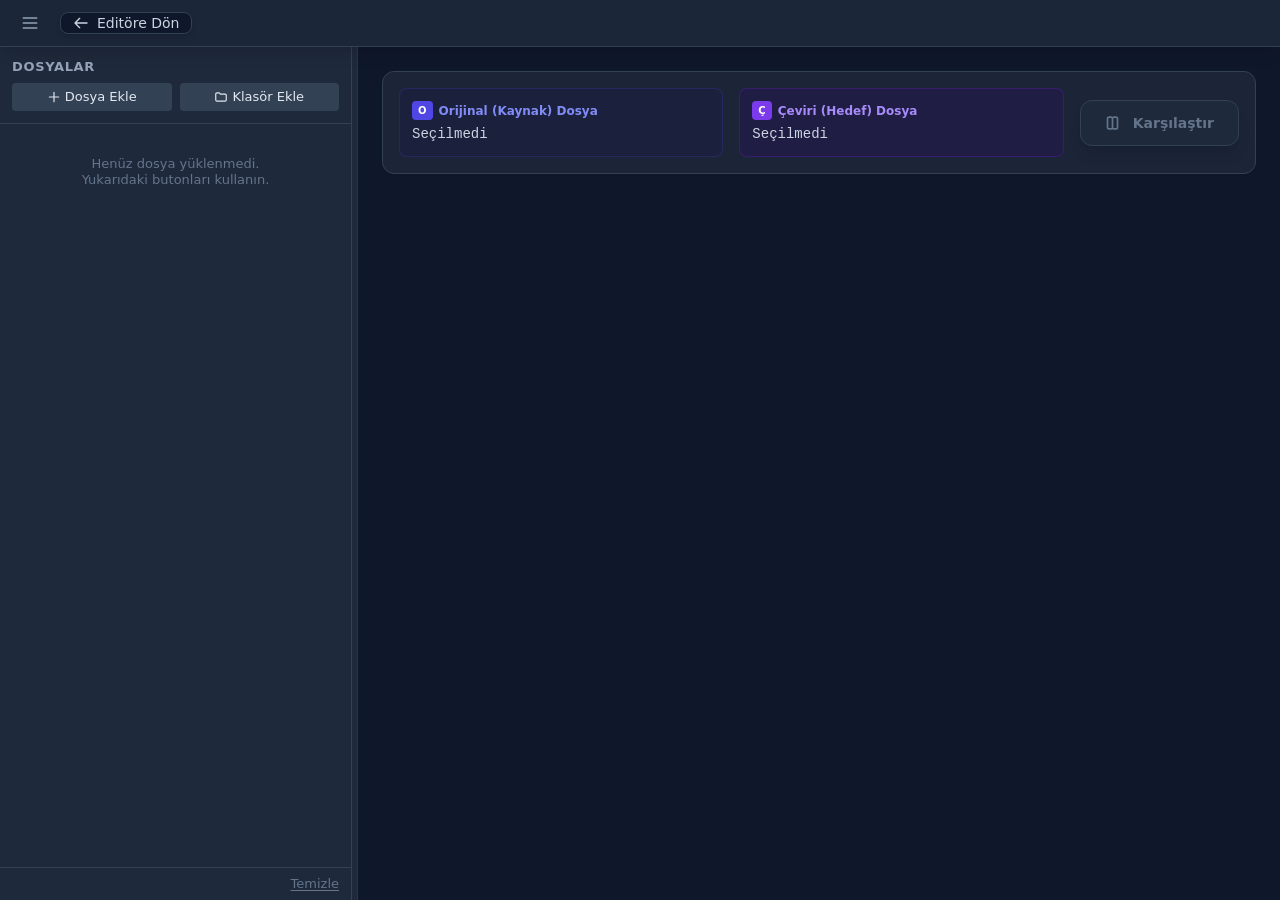
<file: compare.html>
<!DOCTYPE html>
<html lang="tr">

<head>
    <meta charset="UTF-8">
    <meta name="viewport" content="width=device-width, initial-scale=1.0">
    <title>SRT Karşılaştırma & Zaman Damgası Kontrolü</title>
    <link rel="stylesheet" href="styles.css">
    <link rel="icon" href="srtlogo.png" type="image/png">
    <link rel="manifest" href="manifest.json">
    <meta name="theme-color" content="#1e293b">
    <meta name="apple-mobile-web-app-capable" content="yes">
    <meta name="apple-mobile-web-app-status-bar-style" content="black-translucent">
    <meta name="apple-mobile-web-app-title" content="SRT Çevirmen">
    <script src="storage.js"></script>
    <script src="srt-utils.js"></script>
    <script src="sidebar.js"></script>
    <script>
        if ('serviceWorker' in navigator) {
            window.addEventListener('load', () => {
                navigator.serviceWorker.register('/sw.js').catch(() => {});
            });
        }
    </script>
</head>

<body class="bg-slate-900 text-slate-100 h-screen overflow-hidden flex flex-col font-sans">

    <!-- Header -->
    <header
        class="sticky top-0 z-50 bg-slate-800/90 backdrop-blur-md border-b border-slate-700 py-3 px-5 shadow-lg flex flex-wrap justify-between items-center gap-3">
        <div class="flex flex-wrap items-center gap-3">
            <button id="sidebar-toggle" onclick="toggleSidebar()" title="Dosya panelini aç/kapat"
                class="flex items-center justify-center w-10 h-10 rounded-lg hover:bg-slate-700 transition text-slate-400 hover:text-slate-200">
                <svg class="w-5 h-5" fill="none" stroke="currentColor" viewBox="0 0 24 24">
                    <path stroke-linecap="round" stroke-linejoin="round" stroke-width="2" d="M4 6h16M4 12h16M4 18h16" />
                </svg>
            </button>
            <a href="index.html"
                class="flex items-center gap-2 px-3 h-10 rounded-lg bg-slate-900 border border-slate-700 hover:border-slate-600 hover:bg-slate-800 transition-all text-slate-300 hover:text-white text-sm font-medium shadow-md ml-2 whitespace-nowrap flex-shrink-0"
                title="Editöre Dön">
                <svg class="w-4 h-4" fill="none" stroke="currentColor" viewBox="0 0 24 24">
                    <path stroke-linecap="round" stroke-linejoin="round" stroke-width="2"
                        d="M10 19l-7-7m0 0l7-7m-7 7h18" />
                </svg>
                Editöre Dön
            </a>
        </div>
        <div id="stats-summary" class="hidden flex items-center gap-3 text-xs">
            <span class="flex items-center gap-2 px-4 h-10 rounded-lg bg-slate-900 border border-slate-700 text-slate-300 text-sm font-medium shadow-md">Orijinal: <strong
                    id="orig-count" class="text-indigo-400">0</strong></span>
            <span class="flex items-center gap-2 px-4 h-10 rounded-lg bg-slate-900 border border-slate-700 text-slate-300 text-sm font-medium shadow-md">Çeviri: <strong
                    id="trans-count" class="text-indigo-400">0</strong></span>
            <div id="issue-navigator" class="flex items-stretch h-10 border border-slate-700 rounded-lg overflow-hidden bg-slate-900 shadow-md">
                <div id="issue-nav-main" class="px-3 flex items-center gap-1.5 text-amber-400 border-r border-slate-700 cursor-pointer hover:bg-slate-800 transition select-none" onclick="navigateIssue(1)" title="Sonraki Soruna Git">
                    <span class="text-sm font-medium whitespace-nowrap">Sorunlu Blok: <strong id="issue-count">0</strong></span>
                </div>
                <button onclick="navigateIssue(-1)" class="px-2.5 hover:bg-slate-800 text-slate-300 hover:text-white transition border-r border-slate-700 flex items-center justify-center" title="Önceki Sorun">
                    <svg class="w-4 h-4" fill="none" stroke="currentColor" viewBox="0 0 24 24"><path stroke-linecap="round" stroke-linejoin="round" stroke-width="2" d="M5 15l7-7 7 7" /></svg>
                </button>
                <button onclick="navigateIssue(1)" class="px-2.5 hover:bg-slate-800 text-slate-300 hover:text-white transition flex items-center justify-center" title="Sonraki Sorun">
                    <svg class="w-4 h-4" fill="none" stroke="currentColor" viewBox="0 0 24 24"><path stroke-linecap="round" stroke-linejoin="round" stroke-width="2" d="M19 9l-7 7-7-7" /></svg>
                </button>
            </div>
        </div>
    </header>

    <div class="flex flex-1 overflow-hidden">

        <!-- Sidebar -->
        <aside id="file-sidebar" style="width: 22rem;"
            class="shrink-0 bg-slate-800 border-r border-slate-700 flex flex-col overflow-hidden">
            <div class="p-3 border-b border-slate-700 flex flex-col gap-2">
                <p class="text-xs font-semibold text-slate-400 uppercase tracking-wider">Dosyalar</p>
                <div class="flex gap-2">
                    <input type="file" id="srt-files-input" accept=".srt" multiple class="hidden"
                        onchange="handleFilesFromInput(event)">
                    <input type="file" id="srt-folder-input" webkitdirectory class="hidden"
                        onchange="handleFilesFromInput(event)">
                    <button onclick="document.getElementById('srt-files-input').click()"
                        class="flex-1 bg-slate-700 hover:bg-indigo-600 text-slate-200 hover:text-white text-xs px-2 py-1.5 rounded transition flex items-center justify-center gap-1">
                        <svg class="w-3.5 h-3.5" fill="none" stroke="currentColor" viewBox="0 0 24 24">
                            <path stroke-linecap="round" stroke-linejoin="round" stroke-width="2" d="M12 4v16m8-8H4" />
                        </svg>
                        Dosya Ekle
                    </button>
                    <button onclick="document.getElementById('srt-folder-input').click()"
                        class="flex-1 bg-slate-700 hover:bg-indigo-600 text-slate-200 hover:text-white text-xs px-2 py-1.5 rounded transition flex items-center justify-center gap-1">
                        <svg class="w-3.5 h-3.5" fill="none" stroke="currentColor" viewBox="0 0 24 24">
                            <path stroke-linecap="round" stroke-linejoin="round" stroke-width="2"
                                d="M3 7a2 2 0 012-2h4l2 2h8a2 2 0 012 2v8a2 2 0 01-2 2H5a2 2 0 01-2-2V7z" />
                        </svg>
                        Klasör Ekle
                    </button>
                </div>
            </div>
            <div id="file-list" class="flex-1 overflow-y-auto p-2 space-y-1">
                <p class="text-xs text-slate-500 text-center mt-6 px-2">Dosyalarınızı sürükleyin veya yukarıdan ekleyin.
                </p>
            </div>
            <div class="p-2 border-t border-slate-700 flex justify-between items-center text-xs px-3">
                <p id="file-count" class="text-slate-500"></p>
                <button onclick="clearAllDataPrompt()"
                    class="text-slate-500 hover:text-red-400 transition underline underline-offset-2"
                    title="Tüm yüklü dosyaları ve verileri sıfırla">Temizle</button>
            </div>
        </aside>

        <!-- Sidebar Resizer Handle -->
        <div id="sidebar-resizer"
            class="w-1.5 cursor-col-resize hover:bg-indigo-500/50 active:bg-indigo-600 transition-colors z-10 shrink-0 border-r border-slate-700/50 bg-slate-800">
        </div>
        <script>
            (function () {
                const savedWidth = localStorage.getItem('sidebarWidth') || '22rem';
                const isOpen = localStorage.getItem('sidebarOpen') !== 'false';
                const sb = document.getElementById('file-sidebar');
                const resizer = document.getElementById('sidebar-resizer');
                if (sb && resizer) {
                    if (!isOpen) {
                        sb.classList.add('sidebar-collapsed');
                        resizer.classList.add('hidden');
                    } else {
                        sb.style.width = savedWidth;
                    }
                }
            })();
        </script>

        <!-- Main Content -->
        <main class="flex-1 overflow-y-auto p-6 flex flex-col relative" id="main-dropzone"
            ondragover="handleDragOver(event)" ondragleave="handleDragLeave(event)" ondrop="handleDrop(event)">

            <div id="drop-overlay"
                class="absolute inset-0 bg-indigo-500/10 border-4 border-dashed border-indigo-500/50 rounded-2xl m-4 z-10 hidden flex-col justify-center items-center backdrop-blur-sm transition-all pointer-events-none">
                <svg class="w-16 h-16 text-indigo-400 mb-4" fill="none" stroke="currentColor" viewBox="0 0 24 24">
                    <path stroke-linecap="round" stroke-linejoin="round" stroke-width="2"
                        d="M7 16a4 4 0 01-.88-7.903A5 5 0 1115.9 6L16 6a5 5 0 011 9.9M15 13l-3-3m0 0l-3 3m3-3v12" />
                </svg>
                <p class="text-xl font-bold text-indigo-300">Dosyaları Buraya Bırakın</p>
            </div>

            <!-- Selection Summary -->
            <div id="selection-summary"
                class="bg-slate-800/80 border border-slate-700 p-4 rounded-xl mb-6 flex flex-wrap items-center gap-4 justify-between shadow-sm shrink-0">
                <div
                    class="flex-1 min-w-[240px] w-full bg-indigo-950/30 border border-indigo-900/50 rounded-lg p-3 flex flex-col">
                    <div class="flex items-center gap-1.5 mb-1 text-indigo-400">
                        <span class="bg-indigo-600 text-white text-[10px] font-bold px-1.5 py-0.5 rounded">O</span>
                        <p class="text-xs font-semibold">Orijinal (Kaynak) Dosya</p>
                    </div>
                    <p id="summary-orig-name" class="text-sm text-slate-300 truncate font-mono">Seçilmedi</p>
                </div>
                <div
                    class="flex-1 min-w-[240px] w-full bg-violet-950/30 border border-violet-900/50 rounded-lg p-3 flex flex-col">
                    <div class="flex items-center gap-1.5 mb-1 text-violet-400">
                        <span class="bg-violet-600 text-white text-[10px] font-bold px-1.5 py-0.5 rounded">Ç</span>
                        <p class="text-xs font-semibold">Çeviri (Hedef) Dosya</p>
                    </div>
                    <p id="summary-trans-name" class="text-sm text-slate-300 truncate font-mono">Seçilmedi</p>
                </div>
                <div class="shrink-0 pt-2 md:pt-0">
                    <button id="btn-compare" onclick="checkAndRenderComparison()" disabled
                        class="bg-indigo-600 hover:bg-indigo-500 disabled:bg-slate-800 disabled:text-slate-500 disabled:border-slate-700 border border-indigo-500/30 text-white font-semibold px-6 py-3 rounded-xl shadow-lg transition-all flex items-center gap-2 text-sm disabled:cursor-not-allowed h-full">
                        <svg class="w-5 h-5" fill="none" stroke="currentColor" viewBox="0 0 24 24">
                            <path stroke-linecap="round" stroke-linejoin="round" stroke-width="2"
                                d="M9 17V7m0 10a2 2 0 01-2 2H5a2 2 0 01-2-2V7a2 2 0 012-2h2a2 2 0 012 2m0 10a2 2 0 002 2h2a2 2 0 002-2V7a2 2 0 00-2-2h-2a2 2 0 00-2 2m0 10V7" />
                        </svg>
                        Karşılaştır
                    </button>
                </div>
            </div>

            <!-- Comparison Dashboard -->
            <div id="comparison-dashboard" class="hidden flex-col gap-4">
                <div id="block-mismatch-banner"
                    class="hidden bg-amber-950/40 border border-amber-800/80 rounded-xl p-4 flex items-center gap-3 text-amber-200 shrink-0">
                    <svg class="w-6 h-6 text-amber-400 shrink-0" fill="none" stroke="currentColor" viewBox="0 0 24 24">
                        <path stroke-linecap="round" stroke-linejoin="round" stroke-width="2"
                            d="M12 9v2m0 4h.01m-6.938 4h13.856c1.54 0 2.502-1.667 1.732-3L13.732 4c-.77-1.333-2.694-1.333-3.464 0L3.34 16c-.77 1.333.192 3 1.732 3z" />
                    </svg>
                    <div>
                        <p class="font-semibold text-amber-300 text-sm">Blok Sayısı Uyuşmazlığı Tespit Edildi!</p>
                        <p id="block-mismatch-text" class="text-xs text-amber-200/80 mt-0.5"></p>
                    </div>
                </div>

                <div
                    class="flex flex-wrap items-center justify-between gap-3 bg-slate-800 p-3 rounded-xl border border-slate-700 shrink-0">
                    <div class="flex items-center gap-2 bg-slate-900 p-1 rounded-lg border border-slate-700/80">
                        <button id="tab-all" onclick="setFilter('all')"
                            class="px-3 py-1.5 rounded-md text-xs font-medium transition bg-indigo-600 text-white shadow">Tüm
                            Altyazılar (<span id="count-all">0</span>)</button>
                        <button id="tab-issues" onclick="setFilter('issues')"
                            class="px-3 py-1.5 rounded-md text-xs font-medium transition text-slate-400 hover:text-slate-200">⚠️
                            Sadece Sorunlu Çeviriler (<span id="count-issues">0</span>)</button>
                    </div>
                    <div class="relative">
                        <input type="text" id="search-input" oninput="renderComparisonList()"
                            placeholder="Metin veya blok ara..."
                            class="bg-slate-900 border border-slate-700 rounded-lg px-3 py-1.5 text-xs text-slate-200 focus:outline-none focus:border-indigo-500 w-48 pl-8">
                        <svg class="w-4 h-4 text-slate-500 absolute left-2.5 top-2" fill="none" stroke="currentColor"
                            viewBox="0 0 24 24">
                            <path stroke-linecap="round" stroke-linejoin="round" stroke-width="2"
                                d="M21 21l-6-6m2-5a7 7 0 11-14 0 7 7 0 0114 0z" />
                        </svg>
                    </div>
                </div>

                <div id="comparison-list" class="space-y-4"></div>
            </div>

        </main>
    </div>

    <script>
        let fileStore = {};
        let collapsedFolders = new Set();
        let sidebarOpen = localStorage.getItem('sidebarOpen') !== 'false';
        let compareState = { originalKey: null, translatedKey: null };
        let currentIssueIndex = -1;

        let origFileKey = null;
        let transFileKey = null;
        let origBlocks = [];
        let transBlocks = [];
        let activeFilter = 'all';
        let comparisonActive = false;

        // ── SIDEBAR & UI ──────────────────────────────────────────────────
        // toggleSidebar(), initSidebarResizer(), currentSidebarWidth -- sidebar.js

        function handleDragOver(e) {
            e.preventDefault();
            document.getElementById('drop-overlay').classList.remove('hidden');
            document.getElementById('drop-overlay').classList.add('flex');
        }
        function handleDragLeave(e) {
            e.preventDefault();
            document.getElementById('drop-overlay').classList.add('hidden');
            document.getElementById('drop-overlay').classList.remove('flex');
        }

        async function handleDrop(e) {
            e.preventDefault();
            document.getElementById('drop-overlay').classList.add('hidden');
            document.getElementById('drop-overlay').classList.remove('flex');

            const items = e.dataTransfer.items;
            const fileObjs = [];

            if (items && items.length > 0 && items[0].webkitGetAsEntry) {
                const entries = [];
                for (let i = 0; i < items.length; i++) {
                    const entry = items[i].webkitGetAsEntry();
                    if (entry) entries.push(entry);
                }
                await readEntriesRecursively(entries, fileObjs);
                if (fileObjs.length) loadFilesWithPaths(fileObjs);
            } else {
                const rawFiles = [...e.dataTransfer.files].filter(f => f.name.endsWith('.srt'));
                if (rawFiles.length) {
                    loadFilesWithPaths(rawFiles.map(f => ({ file: f, path: f.webkitRelativePath || f.name })));
                }
            }
        }

        // handleFilesFromInput(), readEntriesRecursively(), readAllDirectoryEntries() -- sidebar.js

        function loadFilesWithPaths(fileObjs) {
            fileObjs.sort((a, b) => a.path.localeCompare(b.path, 'tr', { numeric: true, sensitivity: 'base' }));
            let loaded = 0;
            fileObjs.forEach(({ file, path }) => {
                const reader = new FileReader();
                reader.onload = function (e) {
                    if (!fileStore[path]) {
                        // Store in the same format as index.html (subtitles array + raw content)
                        fileStore[path] = {
                            path,
                            name: file.name,
                            content: e.target.result,
                            subtitles: parseSubtitlesForEditor(e.target.result)
                        };
                    }
                    loaded++;
                    if (loaded === fileObjs.length) {
                        renderFileList();
                        saveSharedFileStore();
                        saveCompareState();
                    }
                };
                reader.readAsText(file, 'UTF-8');
            });
        }

        // cleanQuotes(), srtTimeToMs(), sortSubsByTime() -- srt-utils.js

        // Parse subtitles in editor format

        // Parse subtitles in editor format (for shared storage compatibility)
        function parseSubtitlesForEditor(data) {
            const cleanedData = cleanQuotes(data);
            const clean = cleanedData.replace(/^\uFEFF/, '').replace(/\r\n/g, '\n').replace(/\r/g, '\n');
            const blocks = clean.trim().split(/\n\s*\n/);
            const subs = [];
            blocks.forEach(block => {
                const lines = block.split('\n');
                if (lines.length >= 3) {
                    subs.push({ index: subs.length + 1, time: lines[1].trim(), text: lines.slice(2).join('\n'), suggestion: '' });
                }
            });
            return subs;
        }

        // ── FILE TREE RENDERING ───────────────────────────────────────────
        // buildFileTree(), sortTree() -- sidebar.js

        function renderFileList() {
            const list = document.getElementById('file-list');
            const countEl = document.getElementById('file-count');
            list.innerHTML = '';

            const keys = Object.keys(fileStore);
            if (keys.length === 0) {
                list.innerHTML = '<p id="no-files-msg" class="text-xs text-slate-500 text-center mt-6 px-2">Henüz dosya yüklenmedi.<br>Yukarıdaki butonları kullanın.</p>';
                countEl.textContent = '';
                return;
            }
            countEl.textContent = keys.length + ' dosya yüklü';

            const rootTree = buildFileTree();
            const sortedNodes = sortTree(rootTree);
            const container = document.createElement('div');
            container.className = 'flex gap-2 items-start';

            const col1 = document.createElement('div');
            col1.className = 'flex-1 flex flex-col space-y-1 min-w-0';

            const col2 = document.createElement('div');
            col2.className = 'flex-1 flex flex-col space-y-1 min-w-0';

            container.appendChild(col1);
            container.appendChild(col2);

            sortedNodes.forEach((node, index) => {
                const wrapper = document.createElement('div');
                wrapper.className = 'flex flex-col space-y-1';
                // If it's a file at root, it will also be inside a col, which is fine.
                renderNode(node, wrapper, 0);

                if (index % 2 === 0) {
                    col1.appendChild(wrapper);
                } else {
                    col2.appendChild(wrapper);
                }
            });
            list.appendChild(container);
        }

        function renderNode(node, parentEl, depth) {
            const indentPx = depth > 0 ? (depth * 10 + 4) : 4;

            if (node.type === 'folder') {
                const isCollapsed = collapsedFolders.has(node.fullPath);
                const folderItem = document.createElement('div');
                folderItem.className = 'file-item border border-slate-700/40 hover:border-slate-600 rounded-lg px-2 py-1.5 cursor-pointer flex items-center gap-1.5 text-slate-300 hover:text-slate-100 select-none bg-slate-800/40';
                folderItem.style.paddingLeft = indentPx + 'px';

                const chevronSvg = isCollapsed
                    ? '<svg class="w-3.5 h-3.5 text-slate-500 shrink-0 transform -rotate-90 transition-transform" fill="none" stroke="currentColor" viewBox="0 0 24 24"><path stroke-linecap="round" stroke-linejoin="round" stroke-width="2" d="M19 9l-7 7-7-7"/></svg>'
                    : '<svg class="w-3.5 h-3.5 text-slate-400 shrink-0 transition-transform" fill="none" stroke="currentColor" viewBox="0 0 24 24"><path stroke-linecap="round" stroke-linejoin="round" stroke-width="2" d="M19 9l-7 7-7-7"/></svg>';
                const folderIconSvg = '';

                folderItem.innerHTML = chevronSvg + folderIconSvg +
                    '<span class="text-xs font-semibold truncate flex-1" title="' + node.name + '">' + node.name + '</span>' +
                    '<button class="del-btn text-slate-600 hover:text-red-400 shrink-0 p-0.5" title="Kaldır">' +
                    '<svg class="w-3.5 h-3.5" fill="none" stroke="currentColor" viewBox="0 0 24 24"><path stroke-linecap="round" stroke-linejoin="round" stroke-width="2" d="M6 18L18 6M6 6l12 12"/></svg></button>';

                folderItem.addEventListener('click', () => {
                    if (collapsedFolders.has(node.fullPath)) collapsedFolders.delete(node.fullPath);
                    else collapsedFolders.add(node.fullPath);
                    renderFileList();
                    saveState();
                });
                folderItem.querySelector('.del-btn').addEventListener('click', (e) => {
                    e.stopPropagation();
                    if (confirm('"' + node.fullPath + '" klasörünü ve içindeki tüm dosyaları listeden kaldırmak istediğinize emin misiniz?')) {
                        const prefix = node.fullPath + '/';
                        Object.keys(fileStore).filter(k => k === node.fullPath || k.startsWith(prefix)).forEach(k => delete fileStore[k]);
                        checkSelections();
                        renderFileList();
                        saveState();
                    }
                });
                parentEl.appendChild(folderItem);

                if (!isCollapsed && node.sortedChildren) {
                    const childrenContainer = document.createElement('div');
                    childrenContainer.className = 'space-y-1 mt-0.5';
                    node.sortedChildren.forEach(child => renderNode(child, childrenContainer, depth + 1));
                    parentEl.appendChild(childrenContainer);
                }
            } else {
                const isOrig = node.key === origFileKey;
                const isTrans = node.key === transFileKey;

                const fileItem = document.createElement('div');
                let extraClasses = '';
                if (isOrig) extraClasses = 'active-orig';
                else if (isTrans) extraClasses = 'active-trans';

                fileItem.className = 'file-item border border-slate-700/60 rounded-lg px-2 py-1.5 cursor-pointer flex items-center gap-1.5 group ' + extraClasses;
                fileItem.style.paddingLeft = indentPx + 'px';

                const iconColor = isOrig ? 'text-indigo-400' : (isTrans ? 'text-violet-400' : 'text-slate-500');
                const nameColor = isOrig ? 'text-indigo-300 font-semibold' : (isTrans ? 'text-violet-300 font-semibold' : 'text-slate-300');

                fileItem.innerHTML =
                    '<div class="flex-1 min-w-0 relative flex items-center gap-1.5 h-full">' +
                    '<span class="text-xs truncate w-full ' + nameColor + '" title="' + node.fullPath + '">' + node.name.replace(/\.srt$/i, '') + '</span>' +
                    '<span class="text-xs text-slate-500 shrink-0">' + (node.subtitlesCount !== undefined ? node.subtitlesCount : '') + '</span>' +
                    '</div>' +
                    '<button class="del-btn relative z-20 text-slate-600 hover:text-red-400 shrink-0 p-0.5 ml-0.5 rounded" title="Kaldır" data-action="del"><svg class="w-3.5 h-3.5" fill="none" stroke="currentColor" viewBox="0 0 24 24"><path stroke-linecap="round" stroke-linejoin="round" stroke-width="2" d="M6 18L18 6M6 6l12 12"/></svg></button>';

                fileItem.addEventListener('click', () => { handleFileSelection(node.key); });
                fileItem.querySelector('[data-action="del"]').addEventListener('click', (e) => {
                    e.stopPropagation();
                    if (!confirm('"' + node.key + '" dosyasını listeden kaldırmak istediğinize emin misiniz?')) return;
                    delete fileStore[node.key];
                    checkSelections();
                    renderFileList();
                    saveSharedFileStore();
                    saveCompareState();
                });
                parentEl.appendChild(fileItem);
            }
        }

        // ── SELECTION LOGIC ───────────────────────────────────────────────
        function handleFileSelection(key) {
            if (key === origFileKey) {
                origFileKey = null;
                origBlocks = [];
                document.getElementById('summary-orig-name').textContent = 'Seçilmedi';
                comparisonActive = false;
                document.getElementById('comparison-dashboard').classList.add('hidden');
                document.getElementById('comparison-dashboard').classList.remove('flex');
                updateCompareBtn();
                renderFileList();
                if (typeof saveCompareState === 'function') saveCompareState();
                return;
            }
            if (key === transFileKey) {
                transFileKey = null;
                transBlocks = [];
                document.getElementById('summary-trans-name').textContent = 'Seçilmedi';
                comparisonActive = false;
                document.getElementById('comparison-dashboard').classList.add('hidden');
                document.getElementById('comparison-dashboard').classList.remove('flex');
                updateCompareBtn();
                renderFileList();
                if (typeof saveState === 'function') saveState();
                else if (typeof saveCompareState === 'function') saveCompareState();
                return;
            }

            if (!origFileKey) {
                setOriginal(key);
            } else if (!transFileKey) {
                setTranslated(key);
            } else {
                transFileKey = null;
                transBlocks = [];
                document.getElementById('summary-trans-name').textContent = 'Seçilmedi';
                setOriginal(key);
            }
        }

        function getFileContent(key) {
            const file = fileStore[key];
            if (!file) return '';
            // Reconstruct from subtitles if available (as index.html only updates subtitles on edit)
            if (file.subtitles && file.subtitles.length > 0) {
                return file.subtitles.map((s, i) => `${i + 1}\n${s.time}\n${s.text}`).join('\n\n');
            }
            if (file.content) return file.content;
            return '';
        }

        function setOriginal(key) {
            if (key === transFileKey) {
                alert('Bu dosya zaten Çeviri (Hedef) dosyası olarak seçili. Aynı dosyayı her iki tarafa da seçemezsiniz.');
                return;
            }
            origFileKey = key;
            const file = fileStore[key];
            origBlocks = parseSRT(getFileContent(key));
            document.getElementById('summary-orig-name').textContent = file.path;

            comparisonActive = false;
            document.getElementById('comparison-dashboard').classList.add('hidden');
            document.getElementById('comparison-dashboard').classList.remove('flex');

            updateCompareBtn();
            renderFileList();
            saveCompareState();
        }

        function setTranslated(key) {
            if (key === origFileKey) {
                alert('Bu dosya zaten Orijinal (Kaynak) dosyası olarak seçili. Aynı dosyayı her iki tarafa da seçemezsiniz.');
                return;
            }
            transFileKey = key;
            const file = fileStore[key];
            transBlocks = parseSRT(getFileContent(key));
            document.getElementById('summary-trans-name').textContent = file.path;

            comparisonActive = false;
            document.getElementById('comparison-dashboard').classList.add('hidden');
            document.getElementById('comparison-dashboard').classList.remove('flex');

            updateCompareBtn();
            renderFileList();
            saveState();
        }

        function checkSelections() {
            if (origFileKey && !fileStore[origFileKey]) { origFileKey = null; origBlocks = []; document.getElementById('summary-orig-name').textContent = 'Seçilmedi'; }
            if (transFileKey && !fileStore[transFileKey]) { transFileKey = null; transBlocks = []; document.getElementById('summary-trans-name').textContent = 'Seçilmedi'; }
            updateCompareBtn();
        }

        function updateCompareBtn() {
            const btn = document.getElementById('btn-compare');
            btn.disabled = !(origFileKey && transFileKey);
        }

        async function clearAllDataPrompt() {
            if (confirm('Yüklenen tüm dosyalar silinecektir. Emin misiniz? (Bu işlem editördeki dosyaları da kaldıracaktır.)')) {
                fileStore = {};
                origFileKey = null;
                transFileKey = null;
                origBlocks = [];
                transBlocks = [];
                document.getElementById('summary-orig-name').textContent = 'Seçilmedi';
                document.getElementById('summary-trans-name').textContent = 'Seçilmedi';
                document.getElementById('comparison-dashboard').classList.add('hidden');
                document.getElementById('comparison-dashboard').classList.remove('flex');
                document.getElementById('stats-summary').classList.add('hidden');
                updateCompareBtn();
                renderFileList();
                await saveSharedFileStore();
                await saveCompareState();
            }
        }

        // ── PARSER ────────────────────────────────────────────────────────────────
        // srtTimeToMs(), sortSubsByTime() --> srt-utils.js

        function parseSRT(data) {
            const cleanedData = cleanQuotes(data);
            const clean = cleanedData.replace(/^\uFEFF/, '').replace(/\r\n/g, '\n').replace(/\r/g, '\n');
            const blocks = clean.trim().split(/\n\s*\n/);
            const subs = [];
            blocks.forEach((block, idx) => {
                const lines = block.split('\n');
                if (lines.length >= 3) {
                    const timeLine = lines[1].trim();
                    const text = lines.slice(2).map(l => l.trim().replace(/\s+/g, ' ')).join('\n');
                    const parsedTime = parseTimeRange(timeLine);
                    subs.push({
                        index: idx + 1,
                        rawTime: timeLine,
                        text: text,
                        startMs: parsedTime.startMs,
                        endMs: parsedTime.endMs,
                        timeValid: parsedTime.valid,
                        timeError: parsedTime.error
                    });
                }
            });
            subs.sort(function (a, b) { return a.startMs - b.startMs; });
            subs.forEach(function (s, i) { s.index = i + 1; });
            return subs;
        }

        function parseTimeRange(timeStr) {
            const parts = timeStr.split('-->').map(s => s.trim());
            if (parts.length !== 2) return { valid: false, error: 'Format hatası: "-->" bulunamadı' };
            const startMs = parseSingleTimestamp(parts[0]);
            const endMs = parseSingleTimestamp(parts[1]);
            if (startMs === null || endMs === null) return { valid: false, error: 'Geçersiz format' };
            if (startMs > endMs) return { valid: false, error: 'Başlangıç bitişten sonra' };
            return { valid: true, startMs, endMs, error: null };
        }
        function parseSingleTimestamp(ts) {
            const m = ts.trim().match(/^(\d{2}):(\d{2}):(\d{2})[.,](\d{3})$/);
            if (!m) return null;
            return parseInt(m[1], 10) * 3600000 + parseInt(m[2], 10) * 60000 + parseInt(m[3], 10) * 1000 + parseInt(m[4], 10);
        }

        // ── COMPARISON ENGINE ─────────────────────────────────────────────
        function checkAndRenderComparison() {
            if (!origBlocks.length || !transBlocks.length) return;

            comparisonActive = true;
            document.getElementById('comparison-dashboard').classList.remove('hidden');
            document.getElementById('comparison-dashboard').classList.add('flex');
            document.getElementById('stats-summary').classList.remove('hidden');
            document.getElementById('stats-summary').classList.add('flex');

            document.getElementById('orig-count').textContent = origBlocks.length;
            document.getElementById('trans-count').textContent = transBlocks.length;

            const banner = document.getElementById('block-mismatch-banner');
            if (origBlocks.length !== transBlocks.length) {
                banner.classList.remove('hidden');
                banner.classList.add('flex');
                document.getElementById('block-mismatch-text').textContent =
                    `Orijinal dosyada ${origBlocks.length}, çeviri dosyasında ${transBlocks.length} altyazı bloğu bulunmaktadır.`;
            } else {
                banner.classList.add('hidden');
                banner.classList.remove('flex');
            }

            renderComparisonList();
            saveState();
        }

        function setFilter(filter) {
            activeFilter = filter;
            document.getElementById('tab-all').className = 'px-3 py-1.5 rounded-md text-xs font-medium transition ' + (filter === 'all' ? 'bg-indigo-600 text-white shadow' : 'text-slate-400 hover:text-slate-200');
            document.getElementById('tab-issues').className = 'px-3 py-1.5 rounded-md text-xs font-medium transition ' + (filter === 'issues' ? 'bg-indigo-600 text-white shadow' : 'text-slate-400 hover:text-slate-200');
            renderComparisonList();
            saveState();
        }

        function navigateIssue(direction) {
            const cards = Array.from(document.querySelectorAll('#comparison-list > div')).filter(card => {
                return card.classList.contains('border-amber-800/80');
            });
            if (cards.length === 0) return;

            if (currentIssueIndex === -1 && direction === -1) {
                currentIssueIndex = cards.length - 1;
            } else if (currentIssueIndex === -1 && direction === 1) {
                currentIssueIndex = 0;
            } else {
                currentIssueIndex += direction;
            }

            if (currentIssueIndex >= cards.length) {
                currentIssueIndex = 0;
            } else if (currentIssueIndex < 0) {
                currentIssueIndex = cards.length - 1;
            }

            const targetCard = cards[currentIssueIndex];
            targetCard.scrollIntoView({ behavior: 'smooth', block: 'center' });

            targetCard.classList.add('ring-2', 'ring-amber-500', 'ring-offset-2', 'ring-offset-slate-900');
            setTimeout(() => {
                targetCard.classList.remove('ring-2', 'ring-amber-500', 'ring-offset-2', 'ring-offset-slate-900');
            }, 1000);
        }

        function renderComparisonList() {
            const container = document.getElementById('comparison-list');
            container.innerHTML = '';
            const maxLen = Math.max(origBlocks.length, transBlocks.length);
            const search = document.getElementById('search-input').value.toLowerCase().trim();

            let issueCount = 0;
            let totalRendered = 0;

            for (let i = 0; i < maxLen; i++) {
                const orig = origBlocks[i] || null;
                const trans = transBlocks[i] || null;
                const idx = i + 1;
                const blockIssues = [];

                if (orig && !orig.timeValid) blockIssues.push({ message: `Orijinal Zaman Format Hatası: ${orig.timeError}` });
                if (trans && !trans.timeValid) blockIssues.push({ message: `Çeviri Zaman Format Hatası: ${trans.timeError}` });
                if (orig && trans && orig.timeValid && trans.timeValid) {
                    if (orig.rawTime !== trans.rawTime) blockIssues.push({ message: `Zaman Damgası Uyuşmuyor!\n• Orijinal: ${orig.rawTime}\n• Çeviri: ${trans.rawTime}` });
                }
                if (!orig) blockIssues.push({ message: 'Orijinal dosyada mevcut değil (Eksik blok)!' });
                if (!trans) blockIssues.push({ message: 'Çeviri dosyasında mevcut değil (Eksik blok)!' });
                if (trans && trans.timeValid && i > 0 && transBlocks[i - 1] && transBlocks[i - 1].timeValid) {
                    if (trans.startMs < transBlocks[i - 1].endMs) blockIssues.push({ message: `Çakışan Zaman Damgası! Başlangıç zamanı bir önceki bloğun bitişinden önce geliyor.` });
                }

                const hasIssues = blockIssues.length > 0;
                if (hasIssues) issueCount++;

                const matchesSearch = !search ||
                    (orig && orig.text.toLowerCase().includes(search)) ||
                    (trans && trans.text.toLowerCase().includes(search)) ||
                    idx.toString() === search;

                if (!matchesSearch) continue;
                if (activeFilter === 'issues' && !hasIssues) continue;

                totalRendered++;

                const card = document.createElement('div');
                card.className = 'bg-slate-800 border ' + (hasIssues ? 'border-amber-800/80 bg-slate-800/90' : 'border-slate-700/80') + ' rounded-xl p-4 space-y-3 shadow-md fade-in';

                const statusBadge = hasIssues
                    ? `<span class="bg-amber-950/80 text-amber-300 text-xs px-2.5 py-1 rounded-md font-semibold border border-amber-700/60 flex items-center gap-1">⚠️ ${blockIssues.length} Sorun</span>`
                    : `<span class="bg-emerald-950/60 text-emerald-300 text-xs px-2.5 py-1 rounded-md font-semibold border border-emerald-800/50 flex items-center gap-1"><svg class="w-3.5 h-3.5 text-emerald-400" fill="none" stroke="currentColor" viewBox="0 0 24 24"><path stroke-linecap="round" stroke-linejoin="round" stroke-width="2" d="M5 13l4 4L19 7"/></svg>Uyumlu</span>`;

                let issuesHTML = '';
                if (hasIssues) {
                    const listItems = blockIssues.map(iss => `<li class="flex items-start gap-1.5"><span class="text-amber-400 font-bold">•</span><span>${iss.message.replace(/\n/g, '<br>')}</span></li>`).join('');
                    issuesHTML = `<div class="bg-amber-950/40 border border-amber-800/60 rounded-lg p-3 text-xs text-amber-200/90 space-y-1 mt-2">` +
                        `<p class="font-semibold text-amber-300 flex items-center gap-1">⚠️ Tespit Edilen Uyarılar:</p>` +
                        `<ul class="space-y-1 pl-1 text-amber-200/90 font-mono text-[11px]">${listItems}</ul></div>`;
                }

                card.innerHTML =
                    `<div class="flex justify-between items-center border-b border-slate-700/60 pb-2">` +
                    `<span class="text-sm font-bold text-slate-300 bg-slate-900 px-2.5 py-1 rounded-md">#${idx}</span>` +
                    `<div>${statusBadge}</div>` +
                    `</div>` +
                    `<div class="grid md:grid-cols-2 gap-4">` +
                    `<div class="bg-slate-900/60 border border-slate-700/60 rounded-lg p-3 space-y-2">` +
                    `<div class="flex justify-between items-center text-xs border-b border-slate-800 pb-1.5"><span class="font-semibold text-indigo-400 uppercase">Orijinal</span>` +
                    (orig ? `<input type="text" class="font-mono text-indigo-300 bg-indigo-950/60 px-2 py-0.5 rounded border border-indigo-800/40 text-[11px] w-[230px] text-center focus:outline-none focus:border-indigo-400 transition-colors" value="${orig.rawTime}" onchange="updateBlock('orig', ${i}, 'time', this.value)">` : `<span class="font-mono text-slate-500 bg-slate-900 px-2 py-0.5 rounded border border-slate-800 text-[11px]">-</span>`) +
                    `</div>` +
                    (orig ? `<textarea class="w-full text-sm text-slate-200 bg-transparent border-none focus:outline-none focus:ring-0 resize-none font-sans min-h-[40px] p-0 m-0 overflow-hidden block" oninput="this.style.height = ''; this.style.height = this.scrollHeight + 'px';" onchange="updateBlock('orig', ${i}, 'text', this.value)">\n${orig.text}</textarea>` : `<p class="text-sm text-slate-500 font-sans min-h-[40px]"><em>Blok yok</em></p>`) +
                    `</div>` +
                    `<div class="bg-slate-900/60 border border-slate-700/60 rounded-lg p-3 space-y-2">` +
                    `<div class="flex justify-between items-center text-xs border-b border-slate-800 pb-1.5"><span class="font-semibold text-violet-400 uppercase">Çeviri</span>` +
                    (trans ? `<input type="text" class="font-mono text-violet-300 bg-violet-950/60 px-2 py-0.5 rounded border border-violet-800/40 text-[11px] w-[230px] text-center focus:outline-none focus:border-violet-400 transition-colors" value="${trans.rawTime}" onchange="updateBlock('trans', ${i}, 'time', this.value)">` : `<span class="font-mono text-slate-500 bg-slate-900 px-2 py-0.5 rounded border border-slate-800 text-[11px]">-</span>`) +
                    `</div>` +
                    (trans ? `<textarea class="w-full text-sm text-slate-200 bg-transparent border-none focus:outline-none focus:ring-0 resize-none font-sans min-h-[40px] p-0 m-0 overflow-hidden block" oninput="this.style.height = ''; this.style.height = this.scrollHeight + 'px';" onchange="updateBlock('trans', ${i}, 'text', this.value)">\n${trans.text}</textarea>` : `<p class="text-sm text-slate-500 font-sans min-h-[40px]"><em>Blok yok</em></p>`) +
                    `</div>` +
                    `</div>` + issuesHTML;

                container.appendChild(card);

                // Textarea height auto-adjust
                setTimeout(() => {
                    const textareas = card.querySelectorAll('textarea');
                    textareas.forEach(ta => {
                        ta.style.height = '';
                        ta.style.height = ta.scrollHeight + 'px';
                    });
                }, 0);
            }

            document.getElementById('count-all').textContent = maxLen;
            document.getElementById('count-issues').textContent = issueCount;
            document.getElementById('issue-count').textContent = issueCount;
            currentIssueIndex = -1; // Reset navigation index

            if (totalRendered === 0) container.innerHTML = `<div class="bg-slate-800/40 border border-slate-700 rounded-xl p-8 text-center text-slate-400 text-sm">Gösterilecek altyazı bloğu bulunamadı.</div>`;
        }

        // ── STATE PERSISTENCE ─────────────────────────────────────────────
        // Save files to the shared fileStore (same key as index.html)
        async function saveSharedFileStore() {
            await setStorageItem('fileStore', fileStore);
        }

        // Save compare-specific state (selections, filter) separately
        async function saveCompareState() {
            await setStorageItem('collapsedFolders', Array.from(collapsedFolders));
            await setStorageItem('compareApp2', {
                origFileKey,
                transFileKey,
                activeFilter,
                comparisonActive
            });
        }

        // Legacy alias so existing calls work
        async function saveState() {
            await saveSharedFileStore();
            await saveCompareState();
        }

        async function loadState() {
            // Load shared file store (same as index.html)
            const sharedStore = await getStorageItem('fileStore');
            if (sharedStore && Object.keys(sharedStore).length > 0) {
                let migrated = false;
                // Ensure each entry has a `content` field for SRT parsing
                Object.keys(sharedStore).forEach(key => {
                    const entry = sharedStore[key];
                    if (!entry.content && entry.subtitles && entry.subtitles.length > 0) {
                        // Reconstruct raw SRT content from subtitles for compare parsing
                        entry.content = entry.subtitles.map((s, i) =>
                            `${i + 1}\n${s.time}\n${s.text}`
                        ).join('\n\n');
                    }
                    if (entry.subtitles) {
                        entry.subtitles.forEach(sub => {
                            const originalText = sub.text;
                            const originalSug = sub.suggestion;
                            sub.text = cleanQuotes(sub.text);
                            if (sub.suggestion) {
                                sub.suggestion = cleanQuotes(sub.suggestion);
                            }
                            if (sub.text !== originalText || sub.suggestion !== originalSug) {
                                migrated = true;
                            }
                        });
                    }
                    if (entry.content) {
                        const originalContent = entry.content;
                        entry.content = cleanQuotes(entry.content);
                        if (entry.content !== originalContent) {
                            migrated = true;
                        }
                    }
                });
                fileStore = sharedStore;
                if (migrated) {
                    await setStorageItem('fileStore', fileStore);
                }
            }

            // Load compare-specific state
            const compareState = await getStorageItem('compareApp2');
            const storedCollapsed = await getStorageItem('collapsedFolders');

            if (storedCollapsed && Array.isArray(storedCollapsed)) {
                collapsedFolders = new Set(storedCollapsed);
            } else if (compareState && compareState.collapsedFolders) {
                collapsedFolders = new Set(compareState.collapsedFolders);
            }

            if (compareState) {
                if (compareState.activeFilter) activeFilter = compareState.activeFilter;

                if (compareState.origFileKey && fileStore[compareState.origFileKey]) setOriginal(compareState.origFileKey);
                if (compareState.transFileKey && fileStore[compareState.transFileKey]) setTranslated(compareState.transFileKey);

                if (compareState.comparisonActive && origFileKey && transFileKey) checkAndRenderComparison();
            }

            renderFileList();
        }

        function updateBlock(type, index, field, value) {
            const blocks = type === 'orig' ? origBlocks : transBlocks;
            const fileKey = type === 'orig' ? origFileKey : transFileKey;

            if (!blocks[index]) return;

            if (field === 'time') {
                blocks[index].rawTime = value;
                const parsed = parseTimeRange(value);
                blocks[index].startMs = parsed.startMs;
                blocks[index].endMs = parsed.endMs;
                blocks[index].timeValid = parsed.valid;
                blocks[index].timeError = parsed.error;
            } else if (field === 'text') {
                blocks[index].text = value;
            }

            if (fileKey && fileStore[fileKey]) {
                const newContent = blocks.map(b => `${b.index}\n${b.rawTime}\n${b.text}`).join('\n\n');
                fileStore[fileKey].content = newContent;
                fileStore[fileKey].subtitles = parseSubtitlesForEditor(newContent);
            }

            saveState();
            checkAndRenderComparison();
        }

        window.addEventListener('DOMContentLoaded', loadState);
        window.addEventListener('DOMContentLoaded', initSidebarResizer);

        window.addEventListener('storage_sync', async function (e) {
            if (e.detail.key === 'fileStore') {
                const newStore = await getStorageItem('fileStore');
                if (newStore) {
                    fileStore = newStore;
                    renderFileList();
                    
                    if (origFileKey && fileStore[origFileKey]) {
                        origBlocks = parseSRT(getFileContent(origFileKey));
                    }
                    if (transFileKey && fileStore[transFileKey]) {
                        transBlocks = parseSRT(getFileContent(transFileKey));
                    }
                    
                    checkAndRenderComparison();
                }
            }
        });
    </script>
</body>

</html>
</file>
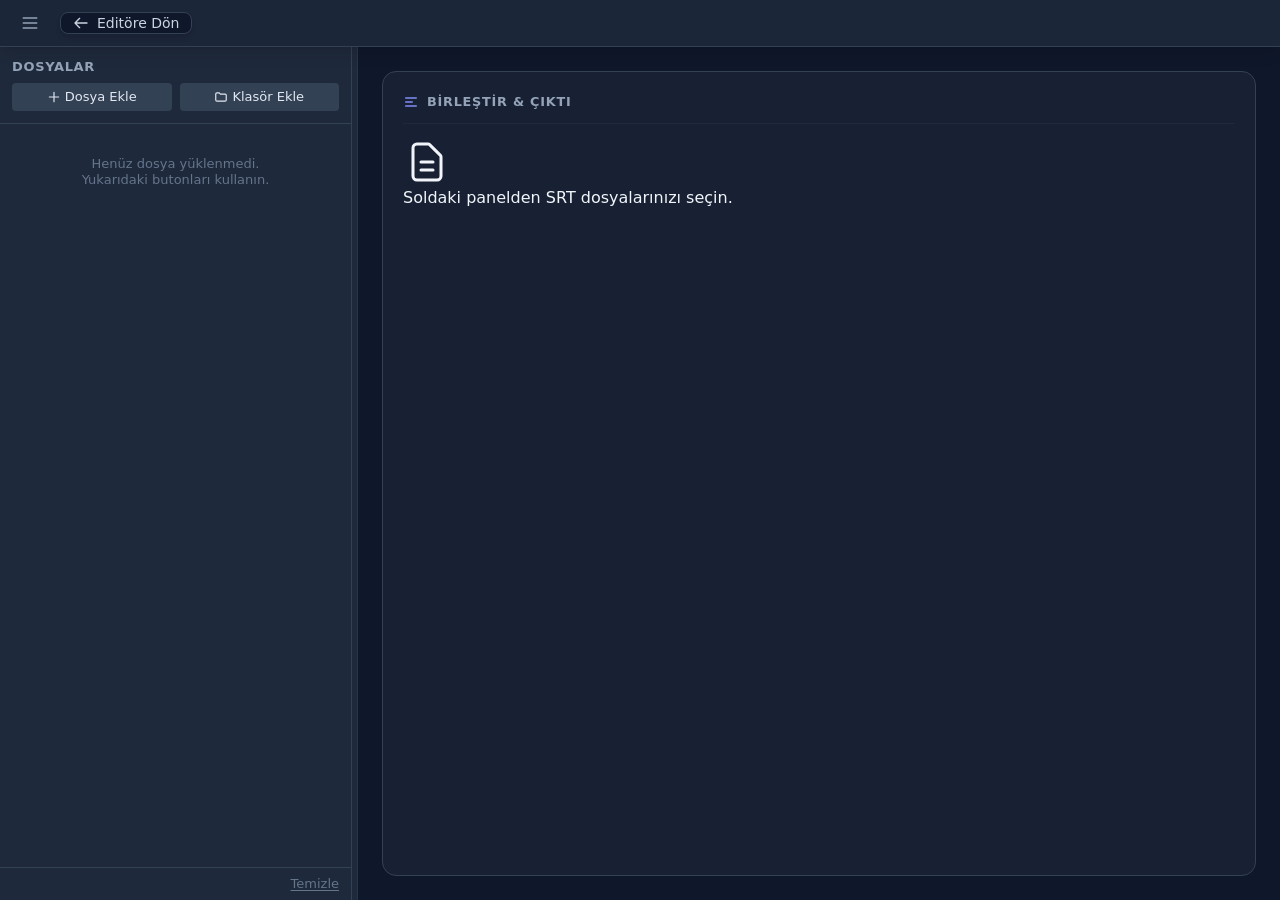
<file: extractor.html>
<!DOCTYPE html>
<html lang="tr">

<head>
    <meta charset="UTF-8">
    <meta name="viewport" content="width=device-width, initial-scale=1.0">
    <title>SRT Kontrol ve Birlestirici</title>
    <link rel="stylesheet" href="styles.css">
    <link rel="icon" href="srtlogo.png" type="image/png">
    <link rel="manifest" href="manifest.json">
    <meta name="theme-color" content="#1e293b">
    <meta name="apple-mobile-web-app-capable" content="yes">
    <meta name="apple-mobile-web-app-status-bar-style" content="black-translucent">
    <meta name="apple-mobile-web-app-title" content="SRT Çevirmen">
    <script src="storage.js"></script>
    <script src="srt-utils.js"></script>
    <script src="sidebar.js"></script>
    <script>
        if ('serviceWorker' in navigator) {
            window.addEventListener('load', () => {
                navigator.serviceWorker.register('/sw.js').catch(() => {});
            });
        }
    </script>
</head>

<body class="bg-slate-900 text-slate-100 h-screen overflow-hidden flex flex-col font-sans">
    <header
        class="sticky top-0 z-50 bg-slate-800/90 backdrop-blur-md border-b border-slate-700 py-3 px-5 shadow-lg flex flex-wrap justify-between items-center gap-3">
        <div class="flex flex-wrap items-center gap-3">
            <button id="sidebar-toggle" onclick="toggleSidebar()" title="Dosya panelini aç/kapat"
                class="flex items-center justify-center w-10 h-10 rounded-lg hover:bg-slate-700 transition text-slate-400 hover:text-slate-200">
                <svg class="w-5 h-5" fill="none" stroke="currentColor" viewBox="0 0 24 24">
                    <path stroke-linecap="round" stroke-linejoin="round" stroke-width="2" d="M4 6h16M4 12h16M4 18h16" />
                </svg>
            </button>
            <a href="index.html"
                class="flex items-center gap-2 px-3 h-10 rounded-lg bg-slate-900 border border-slate-700 hover:border-slate-600 hover:bg-slate-800 transition-all text-slate-300 hover:text-white text-sm font-medium shadow-md ml-2 whitespace-nowrap flex-shrink-0"
                title="Editöre Dön">
                <svg class="w-4 h-4" fill="none" stroke="currentColor" viewBox="0 0 24 24">
                    <path stroke-linecap="round" stroke-linejoin="round" stroke-width="2"
                        d="M10 19l-7-7m0 0l7-7m-7 7h18" />
                </svg>
                Editöre Dön
            </a>
        </div>
    </header>
    <div class="flex flex-1 overflow-hidden">
        <aside id="file-sidebar" style="width:22rem;"
            class="shrink-0 bg-slate-800 border-r border-slate-700 flex flex-col overflow-hidden">
            <div class="p-3 border-b border-slate-700 flex flex-col gap-2">
                <p class="text-xs font-semibold text-slate-400 uppercase tracking-wider">Dosyalar</p>
                <div class="flex gap-2">
                    <input type="file" id="srt-files-input" accept=".srt" multiple class="hidden"
                        onchange="handleFilesFromInput(event)">
                    <input type="file" id="srt-folder-input" webkitdirectory class="hidden"
                        onchange="handleFilesFromInput(event)">
                    <button onclick="document.getElementById('srt-files-input').click()"
                        class="flex-1 bg-slate-700 hover:bg-indigo-600 text-slate-200 hover:text-white text-xs px-2 py-1.5 rounded transition flex items-center justify-center gap-1">
                        <svg class="w-3.5 h-3.5" fill="none" stroke="currentColor" viewBox="0 0 24 24">
                            <path stroke-linecap="round" stroke-linejoin="round" stroke-width="2" d="M12 4v16m8-8H4" />
                        </svg>Dosya Ekle
                    </button>
                    <button onclick="document.getElementById('srt-folder-input').click()"
                        class="flex-1 bg-slate-700 hover:bg-indigo-600 text-slate-200 hover:text-white text-xs px-2 py-1.5 rounded transition flex items-center justify-center gap-1">
                        <svg class="w-3.5 h-3.5" fill="none" stroke="currentColor" viewBox="0 0 24 24">
                            <path stroke-linecap="round" stroke-linejoin="round" stroke-width="2"
                                d="M3 7a2 2 0 012-2h4l2 2h8a2 2 0 012 2v8a2 2 0 01-2 2H5a2 2 0 01-2-2V7z" />
                        </svg>Klasör Ekle
                    </button>
                </div>
            </div>
            <div id="file-list" class="flex-1 overflow-y-auto p-2 space-y-1">
                <p id="no-files-msg" class="text-xs text-slate-500 text-center mt-6 px-2">Henüz dosya
                    yüklenmedi.<br>Yukarıdaki butonları kullanın.</p>
            </div>
            <div class="p-2 border-t border-slate-700 flex justify-between items-center text-xs px-3">
                <p id="file-count" class="text-slate-500"></p>
                <div class="flex gap-3" id="file-actions">
                    <button onclick="selectAllFiles()" id="select-all-btn"
                        class="text-indigo-400 hover:text-indigo-300 transition font-medium">Tümünü
                        Seç</button>
                    <button onclick="clearAllFiles()"
                        class="text-slate-500 hover:text-red-400 transition underline underline-offset-2">Temizle</button>
                </div>
            </div>
        </aside>
        <div id="sidebar-resizer"
            class="w-1.5 cursor-col-resize hover:bg-indigo-500/50 transition-colors z-10 shrink-0 border-r border-slate-700/50 bg-slate-800">
        </div>
        <script>
            (function () { var sw = localStorage.getItem('sidebarWidth') || '22rem'; var open = localStorage.getItem('sidebarOpen') !== 'false'; var sb = document.getElementById('file-sidebar'); var r = document.getElementById('sidebar-resizer'); if (sb && r) { if (!open) { sb.classList.add('sidebar-collapsed'); r.classList.add('hidden'); } else { sb.style.width = sw; } } })();
        </script>
        <main class="flex-1 overflow-y-auto p-6 flex flex-col gap-6 ext-scroll" id="main-area">
            <section id="tab-merge" class="flex-1 flex flex-col gap-4">
                <div id="already-approved-banner" class="hidden already-approved-banner">
                    <svg class="w-5 h-5 text-amber-400 shrink-0 mt-0.5" fill="none" stroke="currentColor"
                        viewBox="0 0 24 24">
                        <path stroke-linecap="round" stroke-linejoin="round" stroke-width="2"
                            d="M12 9v2m0 4h.01m-6.938 4h13.856c1.54 0 2.502-1.667 1.732-3L13.732 4c-.77-1.333-2.694-1.333-3.464 0L3.34 16c-.77 1.333.192 3 1.732 3z" />
                    </svg>
                    <div>
                        <p class="text-sm font-semibold text-amber-300">Bu kombinasyon daha once onaylanmıştı!</p>
                        <p id="already-approved-detail" class="text-xs text-amber-200/80 mt-0.5"></p>
                    </div>
                </div>
                <div class="ext-card flex-1 flex flex-col">
                    <div class="ext-card-header">
                        <svg class="w-4 h-4 text-indigo-400 shrink-0" fill="none" stroke="currentColor"
                            viewBox="0 0 24 24">
                            <path stroke-linecap="round" stroke-linejoin="round" stroke-width="2"
                                d="M4 6h16M4 12h10m-10 6h16" />
                        </svg>
                        <span class="ext-card-title">Birleştir &amp; Çıktı</span>
                        <div class="ml-auto flex items-center gap-3">
                        </div>
                    </div>
                    <div id="merge-order-list" class="hidden mb-3">
                        <p class="text-xs text-slate-500 mb-1.5 font-medium">Birleştirme sırası:</p>
                        <div id="merge-order-items" class="flex flex-wrap gap-1.5"></div>
                    </div>
                    <div id="output-empty" class="empty-state">
                        <svg class="w-12 h-12" fill="none" stroke="currentColor" viewBox="0 0 24 24">
                            <path stroke-linecap="round" stroke-linejoin="round" stroke-width="1.5"
                                d="M9 12h6m-6 4h6m2 5H7a2 2 0 01-2-2V5a2 2 0 012-2h5.586a1 1 0 01.707.293l5.414 5.414a1 1 0 01.293.707V19a2 2 0 01-2 2z" />
                        </svg>
                        <p>Soldaki panelden SRT dosyalarınızı seçin.</p>
                    </div>
                    <textarea id="output-textarea" class="output-textarea hidden"
                        placeholder="Birleştirilmiş içerik burada görünecek..." spellcheck="false"></textarea>
                    <div id="output-actions"
                        class="hidden flex flex-wrap items-center justify-between gap-2 mt-3 pt-3 border-t border-slate-700/50">
                        <span id="output-stats" class="text-xs text-slate-500"></span>
                        <div class="flex items-stretch gap-2">
                            <div
                                class="flex items-center border border-slate-700 rounded-lg overflow-hidden bg-slate-900">
                                <input type="text" id="export-filename" value="birleştirilmiş"
                                    class="bg-transparent px-2.5 py-1.5 text-sm text-slate-200 focus:outline-none w-32">
                                <span class="text-slate-500 text-xs pr-2 select-none" id="export-ext">.txt</span>
                            </div>
                            <button onclick="downloadOutput()"
                                class="flex items-center gap-1.5 bg-slate-700 hover:bg-slate-600 text-slate-200 text-xs font-medium px-3 py-1.5 rounded-lg transition border border-slate-600">
                                <svg class="w-3.5 h-3.5" fill="none" stroke="currentColor" viewBox="0 0 24 24">
                                    <path stroke-linecap="round" stroke-linejoin="round" stroke-width="2"
                                        d="M4 16v1a3 3 0 003 3h10a3 3 0 003-3v-1m-4-4l-4 4m0 0l-4-4m4 4V4" />
                                </svg>İndir
                            </button>
                            <button onclick="copyOutput()" id="copy-btn"
                                class="flex items-center gap-1.5 bg-indigo-600 hover:bg-indigo-500 text-white text-xs font-semibold px-3 py-1.5 rounded-lg transition shadow-md">
                                <svg class="w-3.5 h-3.5" fill="none" stroke="currentColor" viewBox="0 0 24 24">
                                    <path stroke-linecap="round" stroke-linejoin="round" stroke-width="2"
                                        d="M8 16H6a2 2 0 01-2-2V6a2 2 0 012-2h8a2 2 0 012 2v2m-6 12h8a2 2 0 002-2v-8a2 2 0 00-2-2h-8a2 2 0 00-2 2v8a2 2 0 002 2z" />
                                </svg>Panoya Kopyala
                            </button>
                        </div>
                    </div>
                </div>
            </section>
            <section id="tab-ai" class="hidden flex flex-col gap-4">
                <div class="ext-card">
                    <div class="ext-card-header">
                        <svg class="w-4 h-4 text-violet-400 shrink-0" fill="none" stroke="currentColor"
                            viewBox="0 0 24 24">
                            <path stroke-linecap="round" stroke-linejoin="round" stroke-width="2"
                                d="M13 10V3L4 14h7v7l9-11h-7z" />
                        </svg>
                        <span class="ext-card-title">AI Kontrol Paneli</span>
                        <span class="ext-badge ext-badge-violet ml-auto">Yapay
                            Zeka Yaniti</span>
                    </div>
                    <div id="ai-current-merge-info"
                        class="hidden mb-3 p-3 bg-slate-900/60 border border-slate-700 rounded-lg text-xs text-slate-400">
                        <p class="font-semibold text-slate-300 mb-1.5">Son Birlestirme:</p>
                        <div id="ai-merge-files" class="flex flex-wrap gap-1"></div>
                    </div>
                    <div id="ai-no-merge-warning"
                        class="mb-3 p-3 bg-amber-950/30 border border-amber-800/50 rounded-lg text-xs text-amber-300 flex items-center gap-2">
                        <svg class="w-4 h-4 shrink-0" fill="none" stroke="currentColor" viewBox="0 0 24 24">
                            <path stroke-linecap="round" stroke-linejoin="round" stroke-width="2"
                                d="M12 9v2m0 4h.01m-6.938 4h13.856c1.54 0 2.502-1.667 1.732-3L13.732 4c-.77-1.333-2.694-1.333-3.464 0L3.34 16c-.77 1.333.192 3 1.732 3z" />
                        </svg>
                        Henüz birleştirme yapılmadı. Önce "Birlestir ve Cikti" sekmesinden dosyaları birleştirin.
                    </div>
                    <label class="text-xs text-slate-400 font-medium mb-1.5 block">AI yanıtını buraya
                        yapıştırın:</label>
                    <textarea id="ai-response-textarea" class="ai-textarea"
                        placeholder="AI'dan gelen kontrol yanıtını buraya yapıştırın..."></textarea>
                    <div class="flex items-center justify-between mt-3 pt-3 border-t border-slate-700/50">
                        <span id="ai-char-count" class="text-xs text-slate-600">0 karakter</span>
                        <div class="flex items-center gap-2">
                            <button onclick="clearAIResponse()"
                                class="text-xs text-slate-500 hover:text-slate-300 transition px-2 py-1.5">Temizle</button>
                            <button onclick="approveReview()" id="approve-btn"
                                class="flex items-center gap-2 bg-emerald-600 hover:bg-emerald-500 text-white text-sm font-semibold px-4 py-2 rounded-xl transition shadow-lg">
                                <svg class="w-4 h-4" fill="none" stroke="currentColor" viewBox="0 0 24 24">
                                    <path stroke-linecap="round" stroke-linejoin="round" stroke-width="2"
                                        d="M5 13l4 4L19 7" />
                                </svg>Kontrol Sonucunu Onayla ve Kaydet
                            </button>
                        </div>
                    </div>
                </div>
                <div id="approve-success" class="hidden ext-card success-card">
                    <div class="flex items-center gap-3">
                        <div class="w-9 h-9 rounded-full bg-emerald-500/20 flex items-center justify-center shrink-0">
                            <svg class="w-5 h-5 text-emerald-400" fill="none" stroke="currentColor" viewBox="0 0 24 24">
                                <path stroke-linecap="round" stroke-linejoin="round" stroke-width="2"
                                    d="M5 13l4 4L19 7" />
                            </svg>
                        </div>
                        <div>
                            <p class="text-sm font-semibold text-emerald-300">Onaylandı ve kaydedildi!</p>
                            <p class="text-xs text-slate-400 mt-0.5">Bu kombinasyon geçmişe eklendi. Tekrar aynı
                                dosyaları birleştirirseniz uyarı alacaksınız.</p>
                        </div>
                    </div>
                </div>
            </section>
            <section id="tab-history" class="hidden flex flex-col gap-4">
                <div class="ext-card">
                    <div class="ext-card-header">
                        <svg class="w-4 h-4 text-slate-400 shrink-0" fill="none" stroke="currentColor"
                            viewBox="0 0 24 24">
                            <path stroke-linecap="round" stroke-linejoin="round" stroke-width="2"
                                d="M12 8v4l3 3m6-3a9 9 0 11-18 0 9 9 0 0118 0z" />
                        </svg>
                        <span class="ext-card-title">Onaylanan Çeviriler</span>
                        <span id="history-total" class="ext-badge ext-badge-indigo ml-2">0
                            kayit</span>
                        <button onclick="clearAllHistory()"
                            class="ml-auto text-xs text-red-400/70 hover:text-red-400 transition">Tümünü Sil</button>
                    </div>
                    <div id="history-empty" class="empty-state">
                        <svg class="w-12 h-12" fill="none" stroke="currentColor" viewBox="0 0 24 24">
                            <path stroke-linecap="round" stroke-linejoin="round" stroke-width="1.5"
                                d="M12 8v4l3 3m6-3a9 9 0 11-18 0 9 9 0 0118 0z" />
                        </svg>
                        <p>Henüz onaylanmış çeviri yok.<br>AI Kontrol sekmesinden onayla.</p>
                    </div>
                    <div id="history-list" class="space-y-3"></div>
                </div>
            </section>
        </main>
    </div>
    <script>
        var fileStore = {}; var collapsedFolders = new Set(); var sidebarOpen = localStorage.getItem('sidebarOpen') !== 'false';
        var selectedFiles = new Set(); var checkedFiles = new Set(); var mergeOrder = []; var outputFormat = 'srt';
        var currentMergeKey = null; var currentMergeFiles = []; var approvedHistory = []; var activeTab = 'merge';

        window.addEventListener('DOMContentLoaded', async function () {
            initSidebarResizer();
            await loadState(); renderFileList(); updateHistoryBadge();
            var aiTA = document.getElementById('ai-response-textarea');
            aiTA.addEventListener('input', function () { document.getElementById('ai-char-count').textContent = aiTA.value.length + ' karakter'; });
        });

        async function loadState() {
            var ss = await getStorageItem('fileStore');
            if (ss && Object.keys(ss).length > 0) {
                var migrated = false;
                Object.keys(ss).forEach(function (key) {
                    var entry = ss[key];
                    if (entry.subtitles) {
                        entry.subtitles.forEach(function (sub) {
                            var originalText = sub.text;
                            var originalSug = sub.suggestion;
                            sub.text = cleanQuotes(sub.text);
                            if (sub.suggestion) {
                                sub.suggestion = cleanQuotes(sub.suggestion);
                            }
                            if (sub.text !== originalText || sub.suggestion !== originalSug) {
                                migrated = true;
                            }
                        });
                    }
                });
                fileStore = ss;
                if (migrated) {
                    await setStorageItem('fileStore', fileStore);
                }
            }
            var sc = await getStorageItem('collapsedFolders');
            if (sc && Array.isArray(sc)) collapsedFolders = new Set(sc);
            var es = await getStorageItem('extractorState');
            if (es) {
                if (es.selectedFiles) selectedFiles = new Set(es.selectedFiles.filter(function (k) { return fileStore[k]; }));
                if (es.checkedFiles) checkedFiles = new Set(es.checkedFiles.filter(function (k) { return fileStore[k]; }));
                if (es.mergeOrder) mergeOrder = es.mergeOrder.filter(function (k) { return fileStore[k]; });
                if (es.outputFormat) outputFormat = es.outputFormat;
                if (es.currentMergeKey) currentMergeKey = es.currentMergeKey;
                if (es.currentMergeFiles) currentMergeFiles = es.currentMergeFiles;
                if (mergeOrder.length > 0) {
                    mergeSelected();
                } else if (es.lastOutput && es.lastOutput.trim()) {
                    var ta = document.getElementById('output-textarea'); ta.value = es.lastOutput; ta.classList.remove('hidden');
                    document.getElementById('output-empty').classList.add('hidden');
                    document.getElementById('output-actions').classList.remove('hidden');
                    document.getElementById('output-actions').classList.add('flex');
                    updateOutputStats(); updateMergeOrderDisplay();
                }
            }
            setFormat(outputFormat, false);
            var h = await getStorageItem('extractorHistory');
            if (h && Array.isArray(h)) approvedHistory = h;
            renderHistory(); updateAIPanel();
        }

        async function saveState() {
            await setStorageItem('collapsedFolders', Array.from(collapsedFolders));
            var ta = document.getElementById('output-textarea');
            await setStorageItem('extractorState', { selectedFiles: Array.from(selectedFiles), checkedFiles: Array.from(checkedFiles), mergeOrder: mergeOrder, outputFormat: outputFormat, currentMergeKey: currentMergeKey, currentMergeFiles: currentMergeFiles, lastOutput: ta ? ta.value : '' });
            await setStorageItem('extractorHistory', approvedHistory);
        }

        // toggleSidebar(), initSidebarResizer(), currentSidebarWidth -- sidebar.js

        // handleFilesFromInput() -- sidebar.js
        function loadFilesWithPaths(fos) {
            fos.sort(function (a, b) { return a.path.localeCompare(b.path, 'tr', { numeric: true, sensitivity: 'base' }); });
            var loaded = 0;
            fos.forEach(function (obj) {
                var reader = new FileReader();
                reader.onload = async function (e) {
                    if (!fileStore[obj.path]) fileStore[obj.path] = { path: obj.path, name: obj.file.name, subtitles: parseSRT(e.target.result) };
                    loaded++;
                    if (loaded === fos.length) { await setStorageItem('fileStore', fileStore); renderFileList(); }
                };
                reader.readAsText(obj.file, 'UTF-8');
            });
        }
        // srtTimeToMs(), sortSubsByTime(), cleanQuotes() -- srt-utils.js

        function parseSRT(data) {
            var cleanedData = cleanQuotes(data);
            var clean = cleanedData.replace(/^\uFEFF/, '').replace(/\r\n/g, '\n').replace(/\r/g, '\n');
            var lines = clean.split('\n');
            var subs = [];

            function isTimecode(line) {
                return /\d{1,2}:\d{2}:\d{2}[.,]\d{1,3}\s*--\x3E\s*\d{1,2}:\d{2}:\d{2}[.,]\d{1,3}/.test((line || '').trim());
            }
            function isIndex(line) {
                return /^\s*\d+\s*$/.test(line);
            }

            var blockStarts = [];
            for (var i = 0; i < lines.length; i++) {
                if (isIndex(lines[i]) && i + 1 < lines.length && isTimecode(lines[i + 1])) {
                    blockStarts.push({ indexLine: i, timeLine: i + 1 });
                    i++;
                } else if (isTimecode(lines[i])) {
                    blockStarts.push({ indexLine: -1, timeLine: i });
                }
            }

            for (var b = 0; b < blockStarts.length; b++) {
                var bs = blockStarts[b];
                var timeLine = lines[bs.timeLine].trim();
                var textStart = bs.timeLine + 1;
                var nextStart = (b + 1 < blockStarts.length)
                    ? (blockStarts[b + 1].indexLine !== -1 ? blockStarts[b + 1].indexLine : blockStarts[b + 1].timeLine)
                    : lines.length;

                var effectiveEnd = nextStart;
                for (var k = textStart; k < nextStart; k++) {
                    if (lines[k].trim() === '') {
                        effectiveEnd = k;
                        break;
                    }
                }

                var textLines = [];
                for (var k = textStart; k < effectiveEnd; k++) {
                    var t = lines[k].trim().replace(/\s+/g, ' ');
                    if (t !== '') textLines.push(t);
                }

                subs.push({
                    index: subs.length + 1,
                    time: timeLine,
                    text: textLines.join('\n'),
                    suggestion: ''
                });
            }

            if (subs.length === 0) {
                var blocks = clean.trim().split(/\n\s*\n/);
                blocks.forEach(function (block) {
                    var l = block.split('\n');
                    if (l.length >= 3) {
                        subs.push({
                            index: subs.length + 1,
                            time: l[1].trim(),
                            text: l.slice(2).map(function (line) { return line.trim().replace(/\s+/g, ' '); }).join('\n'),
                            suggestion: ''
                        });
                    }
                });
            }

            return subs;
        }

        // buildFileTree(), sortTree() -- sidebar.js
        function renderFileList() {
            var list = document.getElementById('file-list'); var ce = document.getElementById('file-count'); list.innerHTML = '';
            var keys = Object.keys(fileStore);
            if (keys.length === 0) { 
                list.innerHTML = '<p class="text-xs text-slate-500 text-center mt-6 px-2">Henüz dosya yüklenmedi.<br>Yukarıdaki butonları kullanın.</p>'; 
                ce.textContent = ''; 
                document.getElementById('select-all-btn').style.display = 'none';
                return; 
            }
            document.getElementById('select-all-btn').style.display = '';
            ce.textContent = keys.length + ' dosya yüklü';
            var rt = buildFileTree(); var sn = sortTree(rt);
            var con = document.createElement('div'); con.className = 'flex gap-2 items-start';
            var c1 = document.createElement('div'); c1.className = 'flex-1 flex flex-col space-y-1 min-w-0';
            var c2 = document.createElement('div'); c2.className = 'flex-1 flex flex-col space-y-1 min-w-0';
            con.appendChild(c1); con.appendChild(c2);
            sn.forEach(function (node, idx) { var w = document.createElement('div'); w.className = 'flex flex-col space-y-1'; renderNode(node, w, 0); (idx % 2 === 0 ? c1 : c2).appendChild(w); });
            list.appendChild(con);
            var hasSelection = selectedFiles.size > 0;
            document.getElementById('select-all-btn').textContent = hasSelection ? 'Seçimi Kaldır' : 'Tümünü Seç';
        }
        function renderNode(node, par, depth) {
            var ip = depth > 0 ? (depth * 10 + 4) : 4;
            if (node.type === 'folder') {
                var ic = collapsedFolders.has(node.fullPath);
                var fi = document.createElement('div'); fi.className = 'file-item group border border-slate-700/40 hover:border-slate-600 rounded-lg px-2 py-1.5 cursor-pointer flex items-center gap-1.5 text-slate-300 hover:text-slate-100 select-none bg-slate-800/40'; fi.style.paddingLeft = ip + 'px';
                var csvg = ic ? '<svg class="w-3.5 h-3.5 text-slate-500 shrink-0 transform -rotate-90" fill="none" stroke="currentColor" viewBox="0 0 24 24"><path stroke-linecap="round" stroke-linejoin="round" stroke-width="2" d="M19 9l-7 7-7-7" /></svg>' : '<svg class="w-3.5 h-3.5 text-slate-400 shrink-0" fill="none" stroke="currentColor" viewBox="0 0 24 24"><path stroke-linecap="round" stroke-linejoin="round" stroke-width="2" d="M19 9l-7 7-7-7" /></svg>';
                var fsvg = '';
                fi.innerHTML = csvg + fsvg + '<span class="text-xs font-semibold truncate flex-1" title="' + node.name + '">' + node.name + '</span><button class="del-btn text-slate-600 hover:text-red-400 shrink-0 p-0.5"><svg class="w-3.5 h-3.5" fill="none" stroke="currentColor" viewBox="0 0 24 24"><path stroke-linecap="round" stroke-linejoin="round" stroke-width="2" d="M6 18L18 6M6 6l12 12" /></svg></button>';
                fi.addEventListener('click', function () { if (collapsedFolders.has(node.fullPath)) collapsedFolders.delete(node.fullPath); else collapsedFolders.add(node.fullPath); renderFileList(); saveState(); });
                fi.querySelector('.del-btn').addEventListener('click', function (e) { e.stopPropagation(); removeFolder(node.fullPath); });
                par.appendChild(fi);
                if (!ic && node.sortedChildren) { var cc = document.createElement('div'); cc.className = 'space-y-1 mt-0.5'; node.sortedChildren.forEach(function (c) { renderNode(c, cc, depth + 1); }); par.appendChild(cc); }
            } else {
                var isSel = selectedFiles.has(node.key); var oi = mergeOrder.indexOf(node.key);
                var isChecked = checkedFiles.has(node.key);
                var fi2 = document.createElement('div'); fi2.className = 'file-item file-item-ext border border-slate-700/60 rounded-lg px-2 py-1.5 cursor-pointer flex items-center gap-1.5 group' + (isSel ? ' selected-for-merge' : '') + (isChecked ? ' checked-file' : '');
                fi2.style.paddingLeft = ip + 'px'; fi2.style.position = 'relative';
                var ic2 = isSel ? 'text-indigo-400' : 'text-slate-500'; var nc = isSel ? 'text-indigo-300 font-semibold' : 'text-slate-300';
                var checkBtnClass = isChecked ? 'text-sky-400 checked-active shrink-0 p-0.5 ml-0.5' : 'text-slate-600 shrink-0 p-0.5 ml-0.5';
                var checkSvg = '<svg class="w-3.5 h-3.5" fill="none" stroke="currentColor" viewBox="0 0 24 24"><path stroke-linecap="round" stroke-linejoin="round" stroke-width="2" d="M5 13l4 4L19 7" /></svg>';
                fi2.insertAdjacentHTML('beforeend', '<span class="text-xs truncate flex-1 ' + nc + '" title="' + node.fullPath + '">' + node.name.replace(/\.srt$/i, '') + '</span><span class="text-xs text-slate-500 shrink-0">' + node.subtitlesCount + '</span><button class="check-btn ' + checkBtnClass + '" data-key="' + node.key + '" title="Kontrol Edildi Olarak İşaretle">' + checkSvg + '</button><button class="del-btn text-slate-600 hover:text-red-400 shrink-0 p-0.5 ml-0.5" data-key="' + node.key + '"><svg class="w-3.5 h-3.5" fill="none" stroke="currentColor" viewBox="0 0 24 24"><path stroke-linecap="round" stroke-linejoin="round" stroke-width="2" d="M6 18L18 6M6 6l12 12" /></svg></button>');
                if (isSel && oi >= 0) { var badge = document.createElement('div'); badge.className = 'order-badge'; badge.textContent = oi + 1; fi2.appendChild(badge); }
                fi2.querySelector('.check-btn').addEventListener('click', function (e) { e.stopPropagation(); toggleFileChecked(node.key); });
                fi2.querySelector('.del-btn').addEventListener('click', function (e) { e.stopPropagation(); removeFile(node.key); });
                fi2.addEventListener('click', function (e) { if (e.target.closest('.del-btn') || e.target.closest('.check-btn')) return; toggleFileSelection(node.key); });
                par.appendChild(fi2);
            }
        }
        function toggleFileChecked(key) {
            if (checkedFiles.has(key)) checkedFiles.delete(key);
            else checkedFiles.add(key);
            renderFileList();
            saveState();
        }
        function toggleFileSelection(key) {
            if (selectedFiles.has(key)) { selectedFiles.delete(key); mergeOrder = mergeOrder.filter(function (k) { return k !== key; }); }
            else { selectedFiles.add(key); mergeOrder.push(key); }
            renderFileList();
            if (selectedFiles.size > 0) { mergeSelected(); } else { clearMergedOutput(); }
            saveState();
        }
        function selectAllFiles() {
            var ak = Object.keys(fileStore);
            var hasSelection = selectedFiles.size > 0;
            if (hasSelection) {
                selectedFiles.clear();
                mergeOrder = [];
            } else {
                ak.forEach(function (k) {
                    if (!selectedFiles.has(k)) {
                        selectedFiles.add(k);
                        mergeOrder.push(k);
                    }
                });
            }
            renderFileList();
            if (selectedFiles.size > 0) { mergeSelected(); } else { clearMergedOutput(); }
            saveState();
        }
        function clearMergedOutput() {
            var ta = document.getElementById('output-textarea'); if (ta) { ta.value = ''; ta.classList.add('hidden'); }
            var oe = document.getElementById('output-empty'); if (oe) oe.classList.remove('hidden');
            var oa = document.getElementById('output-actions'); if (oa) { oa.classList.add('hidden'); oa.classList.remove('flex'); }
            var mol = document.getElementById('merge-order-list'); if (mol) mol.classList.add('hidden');
            var aab = document.getElementById('already-approved-banner'); if (aab) aab.classList.add('hidden');
        }

        function mergeSelected() {
            if (selectedFiles.size === 0) return;
            var ok = mergeOrder.filter(function (k) { return fileStore[k] && selectedFiles.has(k); }); if (ok.length === 0) return;
            var sk = [...ok].sort();
            try { currentMergeKey = btoa(unescape(encodeURIComponent(sk.join('|')))).replace(/=/g, '').substring(0, 16); }
            catch (e) { currentMergeKey = btoa(sk.join('|').replace(/[^\x00-\x7F]/g, '?')).replace(/=/g, '').substring(0, 16); }
            currentMergeFiles = ok.map(function (k) { return fileStore[k].name; });
            var ex = approvedHistory.find(function (h) { return h.key === currentMergeKey; });
            var bn = document.getElementById('already-approved-banner');
            if (ex) { var ds = new Date(ex.date).toLocaleString('tr-TR'); document.getElementById('already-approved-detail').textContent = 'Onay tarihi: ' + ds + ' - ' + ex.files.join(', '); bn.classList.remove('hidden'); }
            else { bn.classList.add('hidden'); }
            var parts = ok.map(function (k) {
                var filename = fileStore[k].name;
                var gi = 1;
                var srtText = (fileStore[k].subtitles || []).map(function (s) {
                    return (gi++) + '\n' + s.time + '\n' + s.text;
                }).join('\n\n');
                return filename + " Satırları\n\n" + srtText;
            });
            var out = parts.join('\n\n\n');
            var ta = document.getElementById('output-textarea'); ta.value = out; ta.classList.remove('hidden');
            document.getElementById('output-empty').classList.add('hidden');
            document.getElementById('output-actions').classList.remove('hidden'); document.getElementById('output-actions').classList.add('flex');
            updateOutputStats(); updateMergeOrderDisplay(); updateAIPanel(); switchTab('merge'); saveState();
        }

        function handleOutputEdit() {
            updateOutputStats();
            saveState();
        }
        function updateOutputStats() {
            var ta = document.getElementById('output-textarea'); var text = ta.value;
            var chars = text.length; var words = text.trim() ? text.trim().split(/\s+/).length : 0; var lines = text.split('\n').length;
            document.getElementById('output-stats').textContent = chars.toLocaleString('tr-TR') + ' karakter - ' + words.toLocaleString('tr-TR') + ' kelime - ' + lines.toLocaleString('tr-TR') + ' satir';
        }
        function updateMergeOrderDisplay() {
            var con = document.getElementById('merge-order-list'); var items = document.getElementById('merge-order-items');
            var ok = mergeOrder.filter(function (k) { return fileStore[k] && selectedFiles.has(k); });
            if (ok.length === 0) { con.classList.add('hidden'); return; }
            con.classList.remove('hidden'); items.innerHTML = '';
            ok.forEach(function (k, i) {
                var s = document.createElement('span'); s.className = 'flex items-center gap-1 text-xs bg-slate-900 border border-slate-700 rounded-full px-2.5 py-1 text-slate-300';
                s.innerHTML = '<span class="w-4 h-4 rounded-full bg-indigo-600 text-white text-[9px] font-bold flex items-center justify-center shrink-0">' + (i + 1) + '</span><span class="truncate max-w-[120px]" title="' + k + '">' + fileStore[k].name.replace(/\\.srt$/i, '') + '</span>';
                items.appendChild(s);
            });
        }
        function setFormat(fmt, remerge) {
            outputFormat = fmt; if (remerge === undefined) remerge = true;
            var elText = document.getElementById('fmt-text');
            var elSrt = document.getElementById('fmt-srt');
            if (elText) elText.classList.toggle('active', fmt === 'text');
            if (elSrt) elSrt.classList.toggle('active', fmt === 'srt');
            var elExp = document.getElementById('export-ext');
            if (elExp) elExp.textContent = fmt === 'srt' ? '.srt' : '.txt';
            if (remerge && selectedFiles.size > 0) { var ta = document.getElementById('output-textarea'); if (ta && ta.value) mergeSelected(); }
            saveState();
        }
        function copyOutput() {
            var ta = document.getElementById('output-textarea'); if (!ta.value) return;
            navigator.clipboard.writeText(ta.value).then(function () {
                var btn = document.getElementById('copy-btn'); var orig = btn.innerHTML;
                btn.innerHTML = '<svg class="w-3.5 h-3.5" fill="none" stroke="currentColor" viewBox="0 0 24 24"><path stroke-linecap="round" stroke-linejoin="round" stroke-width="2" d="M5 13l4 4L19 7" /></svg> Kopyalandi!';
                btn.classList.add('bg-emerald-600', 'copy-flash'); btn.classList.remove('bg-indigo-600');
                setTimeout(function () { btn.innerHTML = orig; btn.classList.remove('bg-emerald-600', 'copy-flash'); btn.classList.add('bg-indigo-600'); }, 2000);
            });
        }
        function downloadOutput() {
            var ta = document.getElementById('output-textarea'); if (!ta.value) return;
            var name = document.getElementById('export-filename').value.trim() || 'birlestirilmis';
            var ext = outputFormat === 'srt' ? '.srt' : '.txt'; var fn = name.endsWith(ext) ? name : name + ext;
            var blob = new Blob([ta.value], { type: 'text/plain;charset=utf-8;' }); var url = URL.createObjectURL(blob);
            var a = document.createElement('a'); a.href = url; a.download = fn; document.body.appendChild(a); a.click(); document.body.removeChild(a); URL.revokeObjectURL(url);
        }
        function updateAIPanel() {
            var has = currentMergeFiles.length > 0;
            document.getElementById('ai-current-merge-info').classList.toggle('hidden', !has);
            document.getElementById('ai-no-merge-warning').classList.toggle('hidden', has);
            var fc = document.getElementById('ai-merge-files'); fc.innerHTML = '';
            currentMergeFiles.forEach(function (name, i) {
                var s = document.createElement('span'); s.className = 'flex items-center gap-1 text-xs bg-slate-800 border border-slate-700 rounded-full px-2 py-0.5 text-slate-400';
                s.innerHTML = '<span class="text-[9px] w-4 h-4 rounded-full bg-indigo-600/50 text-indigo-300 font-bold flex items-center justify-center">' + (i + 1) + '</span><span class="max-w-[120px] truncate" title="' + escapeHTML(name) + '">' + escapeHTML(name.replace(/\\.srt$/i, '')) + '</span>';
                fc.appendChild(s);
            });
        }
        function clearAIResponse() {
            document.getElementById('ai-response-textarea').value = '';
            document.getElementById('ai-char-count').textContent = '0 karakter';
            document.getElementById('approve-success').classList.add('hidden');
        }
        function approveReview() {
            var aiText = document.getElementById('ai-response-textarea').value.trim();
            if (!aiText) { var t = document.getElementById('ai-response-textarea'); t.focus(); t.style.borderColor = '#ef4444'; setTimeout(function () { t.style.borderColor = ''; }, 1500); return; }
            if (!currentMergeKey) { alert('Once birlestirme yapmaniz gerekiyor.'); switchTab('merge'); return; }
            var entry = { id: Date.now(), key: currentMergeKey, files: [...currentMergeFiles], date: new Date().toISOString(), aiResponse: aiText, preview: aiText.substring(0, 150) };
            var idx = approvedHistory.findIndex(function (h) { return h.key === currentMergeKey; });
            if (idx >= 0) approvedHistory[idx] = entry; else approvedHistory.unshift(entry);
            renderHistory(); updateHistoryBadge();
            document.getElementById('approve-success').classList.remove('hidden');
            setTimeout(function () { document.getElementById('approve-success').classList.add('hidden'); }, 5000);
            var ds = new Date(entry.date).toLocaleString('tr-TR');
            document.getElementById('already-approved-detail').textContent = 'Onay tarihi: ' + ds + ' - ' + entry.files.join(', ');
            document.getElementById('already-approved-banner').classList.remove('hidden');
            saveState();
        }
        function renderHistory() {
            var list = document.getElementById('history-list'); var emptyEl = document.getElementById('history-empty'); var totalEl = document.getElementById('history-total');
            list.innerHTML = ''; totalEl.textContent = approvedHistory.length + ' kayit';
            if (approvedHistory.length === 0) { emptyEl.classList.remove('hidden'); return; }
            emptyEl.classList.add('hidden');
            approvedHistory.forEach(function (entry, idx) {
                var item = document.createElement('div'); item.className = 'history-item approved';
                var ds = new Date(entry.date).toLocaleString('tr-TR');
                item.innerHTML = '<div class="flex items-start justify-between gap-2 mb-2"><div class="flex items-center gap-2"><div class="dot-pulse"></div><span class="text-xs font-semibold text-emerald-300">Onaylandi</span><span class="text-xs text-slate-500">' + ds + '</span></div><div class="flex items-center gap-1"><button onclick="reloadHistoryEntry(' + idx + ')" class="text-xs text-indigo-400 hover:text-indigo-300 transition px-2 py-1 rounded hover:bg-indigo-900/30"><svg class="w-3.5 h-3.5 inline mr-0.5" fill="none" stroke="currentColor" viewBox="0 0 24 24"><path stroke-linecap="round" stroke-linejoin="round" stroke-width="2" d="M4 4v5h.582m15.356 2A8.001 8.001 0 004.582 9m0 0H9m11 11v-5h-.581m0 0a8.003 8.003 0 01-15.357-2m15.357 2H15" /></svg>Yeniden Ac</button><button onclick="deleteHistoryEntry(' + idx + ')" class="text-xs text-red-400/70 hover:text-red-400 transition p-1 rounded hover:bg-red-900/20"><svg class="w-3.5 h-3.5" fill="none" stroke="currentColor" viewBox="0 0 24 24"><path stroke-linecap="round" stroke-linejoin="round" stroke-width="2" d="M6 18L18 6M6 6l12 12" /></svg></button></div></div>' +
                    '<div class="flex flex-wrap gap-1 mb-2">' + entry.files.map(function (f, i) { return '<span class="text-[10px] bg-slate-800 border border-slate-700 rounded-full px-2 py-0.5 text-slate-400 flex items-center gap-1"><span class="text-[8px] w-3.5 h-3.5 rounded-full bg-indigo-600/40 text-indigo-300 font-bold flex items-center justify-center">' + (i + 1) + '</span>' + escapeHTML(f.replace(/\\.srt$/i, '')) + '</span>'; }).join('') + '</div>' +
                    '<span class="text-[10px] text-slate-600 font-mono bg-slate-900 px-2 py-0.5 rounded inline-block mb-2">ID: ' + entry.key + '</span>' +
                    '<div class="bg-slate-900/50 border border-slate-700/50 rounded-lg p-2.5"><span class="text-violet-400 font-semibold text-[10px] uppercase tracking-wider block mb-1">AI Yaniti Onizleme</span><p class="text-xs text-slate-300 leading-relaxed line-clamp-3">' + escapeHTML(entry.preview) + (entry.aiResponse.length > 150 ? '...' : '') + '</p></div>';
                list.appendChild(item);
            });
        }
        function updateHistoryBadge() {
            var b = document.getElementById('history-badge');
            if (approvedHistory.length > 0) { b.textContent = approvedHistory.length; b.classList.remove('hidden'); } else { b.classList.add('hidden'); }
        }
        function reloadHistoryEntry(idx) {
            var e = approvedHistory[idx]; if (!e) return;
            document.getElementById('ai-response-textarea').value = e.aiResponse;
            document.getElementById('ai-char-count').textContent = e.aiResponse.length + ' karakter';
            currentMergeKey = e.key; currentMergeFiles = [...e.files]; updateAIPanel(); switchTab('ai');
        }
        function deleteHistoryEntry(idx) {
            if (!confirm('Bu onay kaydini silmek istediginize emin misiniz?')) return;
            approvedHistory.splice(idx, 1); renderHistory(); updateHistoryBadge(); saveState();
        }
        function clearAllHistory() {
            if (approvedHistory.length === 0) return;
            if (!confirm('Tum onay gecmisi silinecek. Emin misiniz?')) return;
            approvedHistory = []; renderHistory(); updateHistoryBadge();
            document.getElementById('already-approved-banner').classList.add('hidden'); saveState();
        }
        function removeFile(key) {
            if (!confirm('"' + key + '" dosyasini kaldirmak istediginize emin misiniz?')) return;
            delete fileStore[key]; selectedFiles.delete(key); checkedFiles.delete(key); mergeOrder = mergeOrder.filter(function (k) { return k !== key; });
            setStorageItem('fileStore', fileStore); renderFileList(); saveState();
        }
        function removeFolder(fp) {
            if (!confirm('"' + fp + '" klasorunu kaldirmak istediginize emin misiniz?')) return;
            var prefix = fp + '/';
            Object.keys(fileStore).filter(function (k) { return k === fp || k.startsWith(prefix); }).forEach(function (k) { delete fileStore[k]; selectedFiles.delete(k); checkedFiles.delete(k); mergeOrder = mergeOrder.filter(function (m) { return m !== k; }); });
            setStorageItem('fileStore', fileStore); renderFileList(); saveState();
        }
        function clearAllFiles() {
            if (Object.keys(fileStore).length === 0) return;
            if (!confirm('Tum dosyalar kaldirilacak. Emin misiniz?')) return;
            fileStore = {}; selectedFiles.clear(); checkedFiles.clear(); mergeOrder = []; currentMergeKey = null; currentMergeFiles = [];
            var ta = document.getElementById('output-textarea'); ta.value = ''; ta.classList.add('hidden');
            document.getElementById('output-empty').classList.remove('hidden');
            document.getElementById('output-actions').classList.add('hidden'); document.getElementById('output-actions').classList.remove('flex');
            document.getElementById('merge-order-list').classList.add('hidden');
            document.getElementById('already-approved-banner').classList.add('hidden');
            setStorageItem('fileStore', fileStore); renderFileList(); updateAIPanel(); saveState();
        }
        function switchTab(tab) {
            activeTab = tab;
            ['merge', 'ai', 'history'].forEach(function (t) {
                var section = document.getElementById('tab-' + t);
                if (section) section.classList.toggle('hidden', t !== tab);
                var btn = document.getElementById('tab-btn-' + t);
                if (btn) btn.classList.toggle('active', t === tab);
            });
            if (tab === 'ai') updateAIPanel();
        }
        // escapeHTML() --> srt-utils.js
        function saveMergedChanges() {
            if (outputFormat !== 'srt') {
                alert("Değişiklikleri kaydetmek için sağ üstten 'Tam SRT' formatını seçmiş olmalısınız. 'Sadece Metin' formatındayken orijinal dosyalara geri kayıt yapılamaz.");
                return;
            }
            var ta = document.getElementById('output-textarea');
            var text = ta.value;
            var parsed = parseSRT(text);

            var ok = mergeOrder.filter(function (k) { return fileStore[k] && selectedFiles.has(k); });
            if (ok.length === 0) return;

            var expectedCount = 0;
            ok.forEach(function (k) { expectedCount += (fileStore[k].subtitles || []).length; });

            if (parsed.length !== expectedCount) {
                alert("Hata: Başlangıçtaki blok sayısı (" + expectedCount + ") ile güncel metindeki blok sayısı (" + parsed.length + ") eşleşmiyor. Lütfen blok eklemeyin veya silmeyin, sadece metinleri düzenleyin.");
                return;
            }

            var offset = 0;
            ok.forEach(function (k) {
                var prevSubs = fileStore[k].subtitles || [];
                var count = prevSubs.length;
                var fileBlocks = parsed.slice(offset, offset + count);
                fileBlocks.forEach(function (b, i) {
                    b.index = i + 1;
                    if (prevSubs[i] && prevSubs[i].suggestion) {
                        b.suggestion = prevSubs[i].suggestion;
                    }
                });
                fileStore[k].subtitles = fileBlocks;
                fileStore[k].content = fileBlocks.map(function (b, i) { return (i + 1) + '\n' + b.time + '\n' + b.text; }).join('\n\n');
                offset += count;
            });

            setStorageItem('fileStore', fileStore);
            renderFileList();
            saveState();

            var btn = document.getElementById('save-changes-btn');
            if (btn) {
                var orig = btn.innerHTML;
                btn.innerHTML = '<svg class="w-3.5 h-3.5" fill="none" stroke="currentColor" viewBox="0 0 24 24"><path stroke-linecap="round" stroke-linejoin="round" stroke-width="2" d="M5 13l4 4L19 7" /></svg> Kaydedildi!';
                btn.classList.add('bg-emerald-600', 'copy-flash'); btn.classList.remove('bg-emerald-600');
                setTimeout(function () { btn.innerHTML = orig; btn.classList.remove('copy-flash'); }, 2000);
            }
        }

        function saveMergedChangesSilent() {
            if (outputFormat !== 'srt') return;
            var ta = document.getElementById('output-textarea');
            if (!ta) return;
            var text = ta.value;
            var parsed = parseSRT(text);
            var ok = mergeOrder.filter(function (k) { return fileStore[k] && selectedFiles.has(k); });
            if (ok.length === 0) return;
            var expectedCount = 0;
            ok.forEach(function (k) { expectedCount += (fileStore[k].subtitles || []).length; });
            if (parsed.length !== expectedCount) return;
            var offset = 0;
            ok.forEach(function (k) {
                var prevSubs = fileStore[k].subtitles || [];
                var count = prevSubs.length;
                var fileBlocks = parsed.slice(offset, offset + count);
                fileBlocks.forEach(function (b, i) {
                    b.index = i + 1;
                    if (prevSubs[i] && prevSubs[i].suggestion) {
                        b.suggestion = prevSubs[i].suggestion;
                    }
                });
                fileStore[k].subtitles = fileBlocks;
                fileStore[k].content = fileBlocks.map(function (b, i) { return (i + 1) + '\n' + b.time + '\n' + b.text; }).join('\n\n');
                offset += count;
            });
            setStorageItem('fileStore', fileStore);
            saveState();
        }

        var autoSaveTimeout;
        var outTa = document.getElementById('output-textarea');
        if (outTa) {
            outTa.addEventListener('input', function () {
                clearTimeout(autoSaveTimeout);
                autoSaveTimeout = setTimeout(saveMergedChangesSilent, 800);
            });
            outTa.addEventListener('blur', saveMergedChangesSilent);
        }

        window.addEventListener('storage_sync', async function (e) {
            if (e.detail.key === 'fileStore') {
                const newStore = await getStorageItem('fileStore');
                if (newStore) {
                    fileStore = newStore;
                    renderFileList();
                    if (mergeOrder.length > 0 && document.activeElement !== document.getElementById('output-textarea')) {
                        mergeSelected();
                    }
                }
            }
        });
    </script>
</body>

</html>
</file>
<file: styles.css>
/* ============================================================
   styles.css — Vanilla CSS replacement for TailwindCSS CDN
   All class names match Tailwind utilities exactly.
   ============================================================ */

/* ── PREFLIGHT / RESET ──────────────────────────────────────── */
*,
*::before,
*::after {
    box-sizing: border-box;
    border-width: 0;
    border-style: solid;
    border-color: #e5e7eb;
}

html {
    line-height: 1.5;
    -webkit-text-size-adjust: 100%;
    tab-size: 4;
    font-family: ui-sans-serif, system-ui, -apple-system, BlinkMacSystemFont, "Segoe UI", Roboto, "Helvetica Neue", Arial, "Noto Sans", sans-serif, "Apple Color Emoji", "Segoe UI Emoji", "Segoe UI Symbol", "Noto Color Emoji";
}

body {
    margin: 0;
    line-height: inherit;
}

h1,
h2,
h3,
h4,
h5,
h6 {
    font-size: inherit;
    font-weight: inherit;
}

a {
    color: inherit;
    text-decoration: inherit;
}

b,
strong {
    font-weight: bolder;
}

code,
kbd,
samp,
pre {
    font-family: ui-monospace, SFMono-Regular, Menlo, Monaco, Consolas, "Liberation Mono", "Courier New", monospace;
    font-size: 1em;
}

small {
    font-size: 80%;
}

sub,
sup {
    font-size: 75%;
    line-height: 0;
    position: relative;
    vertical-align: baseline;
}

sub {
    bottom: -0.25em;
}

sup {
    top: -0.5em;
}

table {
    text-indent: 0;
    border-color: inherit;
    border-collapse: collapse;
}

button,
input,
optgroup,
select,
textarea {
    font-family: inherit;
    font-feature-settings: inherit;
    font-variation-settings: inherit;
    font-size: 100%;
    font-weight: inherit;
    line-height: inherit;
    color: inherit;
    margin: 0;
    padding: 0;
}

button,
select {
    text-transform: none;
}

button,
[type='button'],
[type='reset'],
[type='submit'] {
    -webkit-appearance: button;
    background-color: transparent;
    background-image: none;
}

:-moz-focusring {
    outline: auto;
}

:-moz-ui-invalid {
    box-shadow: none;
}

progress {
    vertical-align: baseline;
}

::-webkit-inner-spin-button,
::-webkit-outer-spin-button {
    height: auto;
}

[type='search'] {
    -webkit-appearance: textfield;
    outline-offset: -2px;
}

::-webkit-search-decoration {
    -webkit-appearance: none;
}

::-webkit-file-upload-button {
    -webkit-appearance: button;
    font: inherit;
}

summary {
    display: list-item;
}

blockquote,
dl,
dd,
h1,
h2,
h3,
h4,
h5,
h6,
hr,
figure,
p,
pre {
    margin: 0;
}

fieldset {
    margin: 0;
    padding: 0;
}

legend {
    padding: 0;
}

ol,
ul,
menu {
    list-style: none;
    margin: 0;
    padding: 0;
}

dialog {
    padding: 0;
}

textarea {
    resize: vertical;
}

input::placeholder,
textarea::placeholder {
    opacity: 1;
    color: #9ca3af;
}

img,
svg,
video,
canvas,
audio,
iframe,
embed,
object {
    display: block;
    vertical-align: middle;
}

img,
video {
    max-width: 100%;
    height: auto;
}

[hidden] {
    display: none;
}

/* ── LAYOUT: DISPLAY ────────────────────────────────────────── */
.block {
    display: block;
}

.inline {
    display: inline;
}

.flex {
    display: flex;
}

.grid {
    display: grid;
}

.hidden {
    display: none;
}

/* ── LAYOUT: POSITION ───────────────────────────────────────── */
.relative {
    position: relative;
}

.absolute {
    position: absolute;
}

.sticky {
    position: sticky;
}

.inset-0 {
    inset: 0;
}

.top-0 {
    top: 0;
}

.top-2 {
    top: 0.5rem;
}

.left-0 {
    left: 0;
}

.left-2\.5 {
    left: 0.625rem;
}

/* ── LAYOUT: Z-INDEX ────────────────────────────────────────── */
.z-10 {
    z-index: 10;
}

.z-50 {
    z-index: 50;
}

/* ── LAYOUT: OVERFLOW ───────────────────────────────────────── */
.overflow-hidden {
    overflow: hidden;
}

.overflow-y-auto {
    overflow-y: auto;
}

/* ── FLEXBOX ────────────────────────────────────────────────── */
.flex-1 {
    flex: 1 1 0%;
}

.flex-col {
    flex-direction: column;
}

.flex-wrap {
    flex-wrap: wrap;
}

.items-center {
    align-items: center;
}

.items-start {
    align-items: flex-start;
}

.justify-between {
    justify-content: space-between;
}

.justify-center {
    justify-content: center;
}

.shrink-0 {
    flex-shrink: 0;
}

.grow {
    flex-grow: 1;
}

/* ── GAP ────────────────────────────────────────────────────── */
.gap-1 {
    gap: 0.25rem;
}

.gap-1\.5 {
    gap: 0.375rem;
}

.gap-2 {
    gap: 0.5rem;
}

.gap-3 {
    gap: 0.75rem;
}

.gap-4 {
    gap: 1rem;
}

.gap-5 {
    gap: 1.25rem;
}

.gap-6 {
    gap: 1.5rem;
}

/* ── GRID ───────────────────────────────────────────────────── */
/* md:grid-cols-2 is in responsive section */

/* ── SPACE (child margins) ──────────────────────────────────── */
.space-y-1> :not([hidden])~ :not([hidden]) {
    margin-top: 0.25rem;
}

.space-y-1\.5> :not([hidden])~ :not([hidden]) {
    margin-top: 0.375rem;
}

.space-y-2> :not([hidden])~ :not([hidden]) {
    margin-top: 0.5rem;
}

.space-y-3> :not([hidden])~ :not([hidden]) {
    margin-top: 0.75rem;
}

.space-y-4> :not([hidden])~ :not([hidden]) {
    margin-top: 1rem;
}

/* ── PADDING ────────────────────────────────────────────────── */
.p-0\.5 {
    padding: 0.125rem;
}

.p-1 {
    padding: 0.25rem;
}

.p-2 {
    padding: 0.5rem;
}

.p-2\.5 {
    padding: 0.625rem;
}

.p-3 {
    padding: 0.75rem;
}

.p-4 {
    padding: 1rem;
}

.p-5 {
    padding: 1.25rem;
}

.p-6 {
    padding: 1.5rem;
}

.p-8 {
    padding: 2rem;
}

.p-12 {
    padding: 3rem;
}

.px-1\.5 {
    padding-left: 0.375rem;
    padding-right: 0.375rem;
}

.px-2 {
    padding-left: 0.5rem;
    padding-right: 0.5rem;
}

.px-2\.5 {
    padding-left: 0.625rem;
    padding-right: 0.625rem;
}

.px-3 {
    padding-left: 0.75rem;
    padding-right: 0.75rem;
}

.px-4 {
    padding-left: 1rem;
    padding-right: 1rem;
}

.px-5 {
    padding-left: 1.25rem;
    padding-right: 1.25rem;
}

.px-6 {
    padding-left: 1.5rem;
    padding-right: 1.5rem;
}

.py-0\.5 {
    padding-top: 0.125rem;
    padding-bottom: 0.125rem;
}

.py-1 {
    padding-top: 0.25rem;
    padding-bottom: 0.25rem;
}

.py-1\.5 {
    padding-top: 0.375rem;
    padding-bottom: 0.375rem;
}

.py-2 {
    padding-top: 0.5rem;
    padding-bottom: 0.5rem;
}

.py-3 {
    padding-top: 0.75rem;
    padding-bottom: 0.75rem;
}

.py-12 {
    padding-top: 3rem;
    padding-bottom: 3rem;
}

.pt-1 {
    padding-top: 0.25rem;
}

.pt-2 {
    padding-top: 0.5rem;
}

.pb-1\.5 {
    padding-bottom: 0.375rem;
}

.pb-2 {
    padding-bottom: 0.5rem;
}

.pb-16 {
    padding-bottom: 4rem;
}

.pl-0\.5 {
    padding-left: 0.125rem;
}

.pl-1 {
    padding-left: 0.25rem;
}

.pl-2 {
    padding-left: 0.5rem;
}

.pl-8 {
    padding-left: 2rem;
}

.pr-2 {
    padding-right: 0.5rem;
}

/* ── MARGIN ─────────────────────────────────────────────────── */
.m-0 {
    margin: 0;
}

.m-4 {
    margin: 1rem;
}

.my-6 {
    margin-top: 1.5rem;
    margin-bottom: 1.5rem;
}

.mt-0\.5 {
    margin-top: 0.125rem;
}

.mt-1 {
    margin-top: 0.25rem;
}

.mt-2 {
    margin-top: 0.5rem;
}

.mt-6 {
    margin-top: 1.5rem;
}

.mb-1 {
    margin-bottom: 0.25rem;
}

.mb-4 {
    margin-bottom: 1rem;
}

.mb-6 {
    margin-bottom: 1.5rem;
}

.ml-0\.5 {
    margin-left: 0.125rem;
}

.ml-1 {
    margin-left: 0.25rem;
}

.ml-2 {
    margin-left: 0.5rem;
}

/* ── WIDTH ──────────────────────────────────────────────────── */
.w-1 {
    width: 0.25rem;
}

.w-1\.5 {
    width: 0.375rem;
}

.w-2 {
    width: 0.5rem;
}

.w-3\.5 {
    width: 0.875rem;
}

.w-4 {
    width: 1rem;
}

.w-5 {
    width: 1.25rem;
}

.w-6 {
    width: 1.5rem;
}

.w-12 {
    width: 3rem;
}

.w-16 {
    width: 4rem;
}

.w-20 {
    width: 5rem;
}

.w-32 {
    width: 8rem;
}

.w-48 {
    width: 12rem;
}

.w-full {
    width: 100%;
}

/* ── HEIGHT ─────────────────────────────────────────────────── */
.h-2 {
    height: 0.5rem;
}

.h-3\.5 {
    height: 0.875rem;
}

.h-4 {
    height: 1rem;
}

.h-5 {
    height: 1.25rem;
}

.h-6 {
    height: 1.5rem;
}

.h-12 {
    height: 3rem;
}

.h-16 {
    height: 4rem;
}

.h-full {
    height: 100%;
}

.h-screen {
    height: 100vh;
}

/* ── MIN / MAX SIZE ─────────────────────────────────────────── */
.min-w-0 {
    min-width: 0;
}

.min-w-\[200px\] {
    min-width: 200px;
}

.min-w-\[240px\] {
    min-width: 240px;
}

.max-w-\[250px\] {
    max-width: 250px;
}

.min-h-\[40px\] {
    min-height: 40px;
}

/* ── ARBITRARY WIDTH ────────────────────────────────────────── */
.w-\[230px\] {
    width: 230px;
}

/* ── TYPOGRAPHY: FONT FAMILY ────────────────────────────────── */
.font-sans {
    font-family: ui-sans-serif, system-ui, -apple-system, BlinkMacSystemFont, "Segoe UI", Roboto, "Helvetica Neue", Arial, "Noto Sans", sans-serif, "Apple Color Emoji", "Segoe UI Emoji", "Segoe UI Symbol", "Noto Color Emoji";
}

.font-mono {
    font-family: ui-monospace, SFMono-Regular, Menlo, Monaco, Consolas, "Liberation Mono", "Courier New", monospace;
}

/* ── TYPOGRAPHY: FONT SIZE ──────────────────────────────────── */
.text-xs {
    font-size: 0.75rem;
    line-height: 1rem;
}

.text-sm {
    font-size: 0.875rem;
    line-height: 1.25rem;
}

.text-base {
    font-size: 1rem;
    line-height: 1.5rem;
}

.text-xl {
    font-size: 1.25rem;
    line-height: 1.75rem;
}

.text-\[10px\] {
    font-size: 10px;
}

.text-\[11px\] {
    font-size: 11px;
}

/* ── TYPOGRAPHY: FONT WEIGHT ────────────────────────────────── */
.font-medium {
    font-weight: 500;
}

.font-semibold {
    font-weight: 600;
}

.font-bold {
    font-weight: 700;
}

/* ── TYPOGRAPHY: TEXT ALIGNMENT ──────────────────────────────── */
.text-center {
    text-align: center;
}

/* ── TYPOGRAPHY: STYLE & DECORATION ─────────────────────────── */
.italic {
    font-style: italic;
}

.uppercase {
    text-transform: uppercase;
}

.tracking-wider {
    letter-spacing: 0.05em;
}

.leading-relaxed {
    line-height: 1.625;
}

.underline {
    text-decoration-line: underline;
}

.underline-offset-2 {
    text-underline-offset: 2px;
}

/* ── TYPOGRAPHY: TRUNCATION ─────────────────────────────────── */
.truncate {
    overflow: hidden;
    text-overflow: ellipsis;
    white-space: nowrap;
}

/* ── TEXT COLORS ─────────────────────────────────────────────── */
.text-white {
    color: #ffffff;
}

.text-slate-100 {
    color: #f1f5f9;
}

.text-slate-200 {
    color: #e2e8f0;
}

.text-slate-300 {
    color: #cbd5e1;
}

.text-slate-400 {
    color: #94a3b8;
}

.text-slate-500 {
    color: #64748b;
}

.text-slate-600 {
    color: #475569;
}

.text-indigo-300 {
    color: #a5b4fc;
}

.text-indigo-400 {
    color: #818cf8;
}

.text-violet-200 {
    color: #ddd6fe;
}

.text-violet-300 {
    color: #c4b5fd;
}

.text-violet-400 {
    color: #a78bfa;
}

.text-emerald-300 {
    color: #6ee7b7;
}

.text-emerald-400 {
    color: #34d399;
}

.text-amber-200 {
    color: #fde68a;
}

.text-amber-200\/80 {
    color: rgba(253, 230, 138, 0.8);
}

.text-amber-200\/90 {
    color: rgba(253, 230, 138, 0.9);
}

.text-amber-300 {
    color: #fcd34d;
}

.text-amber-400 {
    color: #fbbf24;
}

.text-amber-500\/80 {
    color: rgba(245, 158, 11, 0.8);
}

.text-red-300 {
    color: #fca5a5;
}

.text-red-400 {
    color: #f87171;
}

/* ── BACKGROUND COLORS ──────────────────────────────────────── */
.bg-transparent {
    background-color: transparent;
}

.bg-white {
    background-color: #ffffff;
}

/* Slate */
.bg-slate-700 {
    background-color: #334155;
}

.bg-slate-700\/50 {
    background-color: rgba(51, 65, 85, 0.5);
}

.bg-slate-700\/60 {
    background-color: rgba(51, 65, 85, 0.6);
}

.bg-slate-700\/80 {
    background-color: rgba(51, 65, 85, 0.8);
}

.bg-slate-800 {
    background-color: #1e293b;
}

.bg-slate-800\/40 {
    background-color: rgba(30, 41, 59, 0.4);
}

.bg-slate-800\/50 {
    background-color: rgba(30, 41, 59, 0.5);
}

.bg-slate-800\/60 {
    background-color: rgba(30, 41, 59, 0.6);
}

.bg-slate-800\/80 {
    background-color: rgba(30, 41, 59, 0.8);
}

.bg-slate-800\/90 {
    background-color: rgba(30, 41, 59, 0.9);
}

.bg-slate-900 {
    background-color: #0f172a;
}

.bg-slate-900\/50 {
    background-color: rgba(15, 23, 42, 0.5);
}

.bg-slate-900\/60 {
    background-color: rgba(15, 23, 42, 0.6);
}

/* Indigo */
.bg-indigo-500\/10 {
    background-color: rgba(99, 102, 241, 0.1);
}

.bg-indigo-600 {
    background-color: #4f46e5;
}

.bg-indigo-900\/60 {
    background-color: rgba(49, 46, 129, 0.6);
}

.bg-indigo-950\/30 {
    background-color: rgba(30, 27, 75, 0.3);
}

.bg-indigo-950\/60 {
    background-color: rgba(30, 27, 75, 0.6);
}

/* Violet */
.bg-violet-500 {
    background-color: #8b5cf6;
}

.bg-violet-600 {
    background-color: #7c3aed;
}

.bg-violet-600\/80 {
    background-color: rgba(124, 58, 237, 0.8);
}

.bg-violet-900\/20 {
    background-color: rgba(76, 29, 149, 0.2);
}

.bg-violet-900\/60 {
    background-color: rgba(76, 29, 149, 0.6);
}

.bg-violet-950\/30 {
    background-color: rgba(46, 16, 101, 0.3);
}

.bg-violet-950\/60 {
    background-color: rgba(46, 16, 101, 0.6);
}

/* Emerald */
.bg-emerald-600\/80 {
    background-color: rgba(5, 150, 105, 0.8);
}

.bg-emerald-950\/60 {
    background-color: rgba(2, 44, 34, 0.6);
}

/* Amber */
.bg-amber-400 {
    background-color: #fbbf24;
}

.bg-amber-950\/40 {
    background-color: rgba(69, 26, 3, 0.4);
}

.bg-amber-950\/60 {
    background-color: rgba(69, 26, 3, 0.6);
}

.bg-amber-950\/80 {
    background-color: rgba(69, 26, 3, 0.8);
}

/* Red */
.bg-red-900\/10 {
    background-color: rgba(127, 29, 29, 0.1);
}

/* ── BORDER STYLE & WIDTH ───────────────────────────────────── */
.border {
    border-width: 1px;
}

.border-2 {
    border-width: 2px;
}

.border-4 {
    border-width: 4px;
}

.border-b {
    border-bottom-width: 1px;
}

.border-r {
    border-right-width: 1px;
}

.border-t {
    border-top-width: 1px;
}

.border-dashed {
    border-style: dashed;
}

.border-none {
    border-style: none;
}

/* ── BORDER COLORS ──────────────────────────────────────────── */
/* Slate */
.border-slate-600 {
    border-color: #475569;
}

.border-slate-600\/50 {
    border-color: rgba(71, 85, 105, 0.5);
}

.border-slate-600\/70 {
    border-color: rgba(71, 85, 105, 0.7);
}

.border-slate-700 {
    border-color: #334155;
}

.border-slate-700\/40 {
    border-color: rgba(51, 65, 85, 0.4);
}

.border-slate-700\/50 {
    border-color: rgba(51, 65, 85, 0.5);
}

.border-slate-700\/60 {
    border-color: rgba(51, 65, 85, 0.6);
}

.border-slate-700\/80 {
    border-color: rgba(51, 65, 85, 0.8);
}

.border-slate-800 {
    border-color: #1e293b;
}

/* Indigo */
.border-indigo-400 {
    border-color: #818cf8;
}

.border-indigo-500 {
    border-color: #6366f1;
}

.border-indigo-500\/30 {
    border-color: rgba(99, 102, 241, 0.3);
}

.border-indigo-500\/50 {
    border-color: rgba(99, 102, 241, 0.5);
}

.border-indigo-700\/50 {
    border-color: rgba(67, 56, 202, 0.5);
}

.border-indigo-800\/40 {
    border-color: rgba(55, 48, 163, 0.4);
}

.border-indigo-900\/50 {
    border-color: rgba(49, 46, 129, 0.5);
}

/* Violet */
.border-violet-700\/50 {
    border-color: rgba(109, 40, 217, 0.5);
}

.border-violet-800\/40 {
    border-color: rgba(91, 33, 182, 0.4);
}

.border-violet-800\/50 {
    border-color: rgba(91, 33, 182, 0.5);
}

.border-violet-900\/50 {
    border-color: rgba(76, 29, 149, 0.5);
}

/* Amber */
.border-amber-700\/60 {
    border-color: rgba(180, 83, 9, 0.6);
}

.border-amber-800\/60 {
    border-color: rgba(146, 64, 14, 0.6);
}

.border-amber-800\/80 {
    border-color: rgba(146, 64, 14, 0.8);
}

/* Emerald */
.border-emerald-800\/50 {
    border-color: rgba(6, 95, 70, 0.5);
}

/* Red */
.border-red-900\/50 {
    border-color: rgba(127, 29, 29, 0.5);
}

/* ── BORDER RADIUS ──────────────────────────────────────────── */
.rounded {
    border-radius: 0.25rem;
}

.rounded-md {
    border-radius: 0.375rem;
}

.rounded-lg {
    border-radius: 0.5rem;
}

.rounded-xl {
    border-radius: 0.75rem;
}

.rounded-2xl {
    border-radius: 1rem;
}

.rounded-full {
    border-radius: 9999px;
}

/* ── BOX SHADOW ─────────────────────────────────────────────── */
.shadow {
    box-shadow: 0 1px 3px 0 rgba(0, 0, 0, 0.1), 0 1px 2px -1px rgba(0, 0, 0, 0.1);
}

.shadow-sm {
    box-shadow: 0 1px 2px 0 rgba(0, 0, 0, 0.05);
}

.shadow-md {
    box-shadow: 0 4px 6px -1px rgba(0, 0, 0, 0.1), 0 2px 4px -2px rgba(0, 0, 0, 0.1);
}

.shadow-lg {
    box-shadow: 0 10px 15px -3px rgba(0, 0, 0, 0.1), 0 4px 6px -4px rgba(0, 0, 0, 0.1);
}

.shadow-\[0_-4px_6px_-1px_rgba\(0\2c 0\2c 0\2c 0\.1\)\] {
    box-shadow: 0 -4px 6px -1px rgba(0, 0, 0, 0.1);
}

/* ── OPACITY ────────────────────────────────────────────────── */
.opacity-0 {
    opacity: 0;
}

.opacity-50 {
    opacity: 0.5;
}

.opacity-70 {
    opacity: 0.7;
}

.opacity-100 {
    opacity: 1;
}

/* ── BACKDROP FILTER ────────────────────────────────────────── */
.backdrop-blur-sm {
    -webkit-backdrop-filter: blur(4px);
    backdrop-filter: blur(4px);
}

.backdrop-blur-md {
    -webkit-backdrop-filter: blur(12px);
    backdrop-filter: blur(12px);
}

/* ── CURSOR ─────────────────────────────────────────────────── */
.cursor-pointer {
    cursor: pointer;
}

.cursor-col-resize {
    cursor: col-resize;
}

.cursor-not-allowed {
    cursor: not-allowed;
}

/* ── POINTER EVENTS ─────────────────────────────────────────── */
.pointer-events-none {
    pointer-events: none;
}

/* ── USER SELECT ────────────────────────────────────────────── */
.select-none {
    -webkit-user-select: none;
    user-select: none;
}

/* ── RESIZE ─────────────────────────────────────────────────── */
.resize-none {
    resize: none;
}

/* ── TRANSITIONS ────────────────────────────────────────────── */
.transition {
    transition-property: color, background-color, border-color, text-decoration-color, fill, stroke, opacity, box-shadow, transform, filter, backdrop-filter;
    transition-timing-function: cubic-bezier(0.4, 0, 0.2, 1);
    transition-duration: 150ms;
}

.transition-all {
    transition-property: all;
    transition-timing-function: cubic-bezier(0.4, 0, 0.2, 1);
    transition-duration: 150ms;
}

.transition-colors {
    transition-property: color, background-color, border-color, text-decoration-color, fill, stroke;
    transition-timing-function: cubic-bezier(0.4, 0, 0.2, 1);
    transition-duration: 150ms;
}

.transition-opacity {
    transition-property: opacity;
    transition-timing-function: cubic-bezier(0.4, 0, 0.2, 1);
    transition-duration: 150ms;
}

.transition-transform {
    transition-property: transform;
    transition-timing-function: cubic-bezier(0.4, 0, 0.2, 1);
    transition-duration: 150ms;
}

.duration-200 {
    transition-duration: 200ms;
}

.duration-300 {
    transition-duration: 300ms;
}

/* ── TRANSFORM ──────────────────────────────────────────────── */
.transform {
    transform: var(--tw-transform);
}

.-rotate-90 {
    transform: rotate(-90deg);
}

/* ── RING (box-shadow based) ────────────────────────────────── */
.ring-2 {
    box-shadow: 0 0 0 2px var(--tw-ring-color, rgba(59, 130, 246, 0.5));
}

.ring-emerald-500 {
    --tw-ring-color: #10b981;
}

.ring-indigo-500 {
    --tw-ring-color: #6366f1;
}

/* ── ANIMATIONS ─────────────────────────────────────────────── */
@keyframes pulse {

    0%,
    100% {
        opacity: 1;
    }

    50% {
        opacity: 0.5;
    }
}

.animate-pulse {
    animation: pulse 2s cubic-bezier(0.4, 0, 0.6, 1) infinite;
}

/* ── PLACEHOLDER ────────────────────────────────────────────── */
.placeholder-slate-500::placeholder {
    color: #64748b;
}

/* ── GROUP (marker class for group-hover) ───────────────────── */
/* .group itself has no styles; it's a parent marker */

/* ============================================================
   INTERACTIVE STATES: HOVER
   ============================================================ */

/* Background hover */
.hover\:bg-slate-700:hover {
    background-color: #334155;
}

.hover\:bg-indigo-500:hover {
    background-color: #6366f1;
}

.hover\:bg-indigo-500\/50:hover {
    background-color: rgba(99, 102, 241, 0.5);
}

.hover\:bg-indigo-600:hover {
    background-color: #4f46e5;
}

.hover\:bg-violet-500:hover {
    background-color: #8b5cf6;
}

.hover\:bg-violet-600:hover {
    background-color: #7c3aed;
}

.hover\:bg-emerald-500:hover {
    background-color: #10b981;
}

.hover\:bg-emerald-900\/20:hover {
    background-color: rgba(6, 78, 59, 0.2);
}

.hover\:bg-red-900\/20:hover {
    background-color: rgba(127, 29, 29, 0.2);
}

/* Border hover */
.hover\:border-slate-600:hover {
    border-color: #475569;
}

/* Text hover */
.hover\:text-slate-200:hover {
    color: #e2e8f0;
}

.hover\:text-white:hover {
    color: #ffffff;
}

.hover\:text-red-300:hover {
    color: #fca5a5;
}

.hover\:text-red-400:hover {
    color: #f87171;
}

.hover\:text-emerald-300:hover {
    color: #6ee7b7;
}

.hover\:text-slate-100:hover {
    color: #f1f5f9;
}

/* ============================================================
   INTERACTIVE STATES: FOCUS
   ============================================================ */
.focus\:outline-none:focus {
    outline: 2px solid transparent;
    outline-offset: 2px;
}

.focus\:border-indigo-400:focus {
    border-color: #818cf8;
}

.focus\:border-indigo-500:focus {
    border-color: #6366f1;
}

.focus\:border-violet-400:focus {
    border-color: #a78bfa;
}

.focus\:ring-0:focus {
    box-shadow: none;
}

.focus\:ring-1:focus {
    box-shadow: 0 0 0 1px var(--tw-ring-color, #6366f1);
}

.focus\:ring-indigo-500:focus {
    --tw-ring-color: #6366f1;
}

/* ============================================================
   INTERACTIVE STATES: FOCUS-WITHIN
   ============================================================ */
.focus-within\:border-indigo-500:focus-within {
    border-color: #6366f1;
}

.focus-within\:border-indigo-500\/50:focus-within {
    border-color: rgba(99, 102, 241, 0.5);
}

/* ============================================================
   INTERACTIVE STATES: ACTIVE
   ============================================================ */
.active\:bg-indigo-600:active {
    background-color: #4f46e5;
}

/* ============================================================
   INTERACTIVE STATES: DISABLED
   ============================================================ */
.disabled\:bg-slate-800:disabled {
    background-color: #1e293b;
}

.disabled\:text-slate-500:disabled {
    color: #64748b;
}

.disabled\:border-slate-700:disabled {
    border-color: #334155;
}

.disabled\:cursor-not-allowed:disabled {
    cursor: not-allowed;
}

/* ============================================================
   INTERACTIVE STATES: GROUP-HOVER
   ============================================================ */
.group:hover .group-hover\:opacity-100 {
    opacity: 1;
}

/* ============================================================
   RESPONSIVE: md (min-width: 768px)
   ============================================================ */
@media (min-width: 768px) {
    .md\:grid-cols-2 {
        grid-template-columns: repeat(2, minmax(0, 1fr));
    }

    .md\:pt-0 {
        padding-top: 0;
    }
}

/* ============================================================
   CUSTOM STYLES (from inline <style> blocks)
   ============================================================ */

/* ── Scrollbar ──────────────────────────────────────────────── */
::-webkit-scrollbar {
    width: 6px;
    height: 6px;
}

::-webkit-scrollbar-track {
    background: #0f172a;
}

::-webkit-scrollbar-thumb {
    background: #334155;
    border-radius: 4px;
}

::-webkit-scrollbar-thumb:hover {
    background: #475569;
}

/* ── Textarea defaults ──────────────────────────────────────── */
textarea {
    resize: none;
    overflow: hidden;
    transition: border-color 0.2s;
}

/* ── File Sidebar transition ────────────────────────────────── */
#file-sidebar {
    /* transition is handled dynamically by JS to prevent animation on page load */
}

/* ── File Item ──────────────────────────────────────────────── */
.file-item {
    transition: background 0.15s, border-color 0.15s;
}

.file-item:hover {
    background: rgba(99, 102, 241, 0.12);
    border-color: #6366f1;
}

/* index.html: active file */
.file-item.active {
    background: rgba(99, 102, 241, 0.2);
    border-color: #818cf8;
}

/* compare.html: original file selected */
.file-item.active-orig {
    background: rgba(79, 70, 229, 0.2);
    border-color: #6366f1;
}

/* compare.html: translated file selected */
.file-item.active-trans {
    background: rgba(139, 92, 246, 0.2);
    border-color: #8b5cf6;
}

/* Delete button visibility */
.file-item .del-btn {
    opacity: 0;
    transition: opacity 0.15s;
}

.file-item:hover .del-btn {
    opacity: 1;
}

/* ── Fade-in animation ──────────────────────────────────────── */
@keyframes fadeIn {
    from {
        opacity: 0;
        transform: translateY(6px);
    }

    to {
        opacity: 1;
        transform: translateY(0);
    }
}

.fade-in {
    animation: fadeIn 0.25s ease;
}

/* ============================================================
   CUSTOM STYLES FROM index.html
   ============================================================ */

/* Polyfill for missing Tailwind classes used by the dictionary modal */
#dictionary-modal.fixed {
    position: fixed;
    top: 0;
    left: 0;
    right: 0;
    bottom: 0;
}

.z-\[100\] {
    z-index: 100;
}

/* Bulk delete confirmation modals — must sit above everything */
#bulk-confirm-1,
#bulk-confirm-2 {
    position: fixed !important;
    inset: 0 !important;
    z-index: 9999 !important;
    display: flex;
    align-items: center;
    justify-content: center;
    background-color: rgba(0, 0, 0, 0.75);
    backdrop-filter: blur(6px);
    -webkit-backdrop-filter: blur(6px);
}

#bulk-confirm-1.hidden,
#bulk-confirm-2.hidden {
    display: none !important;
}

/* Bulk delete button — site-consistent slate/rose ghost style */
#dict-bulk-delete-btn {
    align-items: center;
    gap: 0.375rem;
    font-size: 0.75rem;
    font-weight: 500;
    color: #f87171;
    border: 1px solid rgba(248, 113, 113, 0.25);
    background: rgba(248, 113, 113, 0.07);
    padding: 0.375rem 0.625rem;
    border-radius: 0.5rem;
    transition: all 0.15s ease;
    cursor: pointer;
}

#dict-bulk-delete-btn:hover {
    color: #fca5a5;
    border-color: rgba(248, 113, 113, 0.45);
    background: rgba(248, 113, 113, 0.14);
}

.bg-black\/60 {
    background-color: rgba(0, 0, 0, 0.6);
}

.backdrop-blur-sm {
    backdrop-filter: blur(4px);
    -webkit-backdrop-filter: blur(4px);
}

.w-\[400px\] {
    width: 400px;
    max-width: 90vw;
}

.scale-95 {
    transform: scale(0.95);
}

.scale-100 {
    transform: scale(1);
}

.opacity-0 {
    opacity: 0;
}

.opacity-100 {
    opacity: 1;
}

.transition-all {
    transition: all 0.2s ease-in-out;
}

.h-48 {
    height: 12rem;
    max-height: 50vh;
}

.space-y-1> :not([hidden])~ :not([hidden]) {
    --tw-space-y-reverse: 0;
    margin-top: calc(0.25rem * calc(1 - var(--tw-space-y-reverse)));
    margin-bottom: calc(0.25rem * var(--tw-space-y-reverse));
}

/* ── Download Modal Tabs ─────────────────────────────────────── */
.dl-tab {
    flex: 1;
    padding: 0.625rem 0.5rem;
    font-size: 0.75rem;
    font-weight: 500;
    color: #64748b;
    background: none;
    border: none;
    border-bottom: 2px solid transparent;
    cursor: pointer;
    transition: color 0.15s, border-color 0.15s;
    white-space: nowrap;
}

.dl-tab:hover {
    color: #cbd5e1;
}

.dl-tab-active {
    color: #818cf8;
    border-bottom-color: #6366f1;
}

.dl-folder-header {
    display: flex;
    align-items: center;
    gap: 0.5rem;
    padding: 0.4rem 0.5rem;
    border-radius: 0.375rem;
    background: rgba(99, 102, 241, 0.07);
    margin-top: 0.25rem;
    cursor: default;
}

.dl-file-indent {
    padding-left: 1.75rem;
}

.dl-file-item {
    display: flex;
    align-items: center;
    gap: 0.5rem;
    padding: 0.375rem 0.5rem;
    border-radius: 0.375rem;
    cursor: pointer;
    transition: background 0.12s;
}

.dl-file-item:hover {
    background: rgba(99, 102, 241, 0.08);
}

.dl-file-check {
    accent-color: #6366f1;
    width: 0.875rem;
    height: 0.875rem;
    flex-shrink: 0;
}

.dl-file-name {
    font-size: 0.8rem;
    color: #cbd5e1;
    white-space: nowrap;
    overflow: hidden;
    text-overflow: ellipsis;
}

/* ── Subtitle Card Redesign ─────────────────────────────────── */

.sub-fieldset {
    position: relative;
    border: 1px solid #334155;
    border-radius: 0.5rem;
    padding: 0;
    transition: border-color 0.2s ease;
    background: transparent;
}

.sub-fieldset:focus-within {
    border-color: #6366f1;
}

.sub-fieldset-label {
    position: absolute;
    top: -0.52rem;
    left: 0.75rem;
    background: #1e293b;
    padding: 0 0.3rem;
    font-size: 0.6rem;
    font-weight: 600;
    color: #64748b;
    letter-spacing: 0.07em;
    text-transform: uppercase;
    pointer-events: none;
    user-select: none;
}

.sub-fieldset-input {
    width: 100%;
    background: transparent;
    border: none;
    outline: none;
    color: #a5b4fc;
    font-family: 'Courier New', monospace;
    font-size: 0.9rem;
    font-weight: 500;
    padding: 0.5rem 0.75rem;
    border-radius: 0.5rem;
}

.sub-fieldset-textarea {
    width: 100%;
    background: transparent;
    border: none;
    outline: none;
    color: #f1f5f9;
    font-size: 1.15rem;
    line-height: 1.65;
    resize: none;
    min-height: 1.8rem;
    padding: 0.7rem 0.75rem 0.5rem 0.75rem;
    border-radius: 0.5rem;
}

.sub-action-btn {
    padding: 0.45rem;
    border-radius: 0.5rem;
    border: 1px solid transparent;
    transition: all 0.15s ease;
    display: flex;
    align-items: center;
    justify-content: center;
    cursor: pointer;
    background: transparent;
}

/* Hide empty trans-status spans */
span[id^="trans-status"]:empty {
    display: none;
}

.grammar-warning,
.grammar-warning ul {
    font-size: 13px !important;
}

#file-sidebar,
#file-sidebar .text-xs {
    font-size: 13px !important;
}

/* ============================================================
   CUSTOM STYLES FROM extractor.html
   ============================================================ */

.file-item-ext {
    position: relative;
    transition: all 0.15s ease
}

.file-select-checkbox {
    width: 14px;
    height: 14px;
    accent-color: #6366f1;
    cursor: pointer;
    flex-shrink: 0
}

.file-item-ext.selected-for-merge {
    background: rgba(99, 102, 241, 0.12) !important;
    border-color: rgba(99, 102, 241, 0.45) !important
}

.file-item-ext.checked-file {
    background: rgba(56, 189, 248, 0.12) !important;
    border-color: rgba(56, 189, 248, 0.45) !important;
}

.file-item-ext.selected-for-merge.checked-file {
    background: linear-gradient(90deg, rgba(99, 102, 241, 0.12) 0%, rgba(56, 189, 248, 0.12) 100%) !important;
    border-color: rgba(56, 189, 248, 0.45) !important;
}

.file-item .del-btn, .file-item .check-btn {
    opacity: 0;
    transition: opacity 0.15s, color 0.15s;
}

.file-item:hover .del-btn, .file-item:hover .check-btn {
    opacity: 1;
}

.check-btn.checked-active {
    opacity: 1 !important;
}

.check-btn:not(.checked-active):hover {
    color: #34d399 !important;
}

.ext-card {
    background: rgba(30, 41, 59, 0.6);
    border: 1px solid #334155;
    border-radius: 0.875rem;
    padding: 1.25rem;
    transition: border-color 0.2s
}

.ext-card:focus-within {
    border-color: rgba(99, 102, 241, 0.4)
}

.ext-card-header {
    display: flex;
    align-items: center;
    gap: 0.5rem;
    margin-bottom: 0.875rem;
    padding-bottom: 0.75rem;
    border-bottom: 1px solid #1e293b
}

.ext-card-title {
    font-size: 0.8rem;
    font-weight: 700;
    text-transform: uppercase;
    letter-spacing: 0.06em;
    color: #94a3b8
}

.ext-badge {
    font-size: 0.65rem;
    font-weight: 600;
    padding: 0.2rem 0.5rem;
    border-radius: 9999px
}

.output-textarea {
    width: 100%;
    min-height: 220px;
    flex: 1;
    background: #0f172a;
    border: 1px solid #1e293b;
    border-radius: 0.5rem;
    padding: 0.875rem;
    font-size: 0.8rem;
    font-family: ui-monospace, monospace;
    color: #cbd5e1;
    resize: none;
    outline: none;
    line-height: 1.6;
    transition: border-color 0.2s;
    overflow-y: auto !important;
}

.output-textarea:focus {
    border-color: #6366f1
}

.ai-textarea {
    width: 100%;
    min-height: 180px;
    background: #0f172a;
    border: 1px solid #1e293b;
    border-radius: 0.5rem;
    padding: 0.875rem;
    font-size: 0.875rem;
    color: #e2e8f0;
    resize: none;
    outline: none;
    line-height: 1.65;
    transition: border-color 0.2s;
    overflow-y: auto !important;
}

.ai-textarea:focus {
    border-color: #8b5cf6;
    box-shadow: 0 0 0 1px rgba(139, 92, 246, 0.2)
}

.history-item {
    background: rgba(15, 23, 42, 0.6);
    border: 1px solid #1e293b;
    border-radius: 0.75rem;
    padding: 1rem 1.125rem;
    transition: border-color 0.2s;
    animation: fadeInUp 0.3s ease
}

.history-item:hover {
    border-color: #334155
}

.history-item.approved {
    border-left: 3px solid #10b981
}

/* ============================================================
   EXTRACTED FROM INLINE STYLES (index.html, extractor.html)
   ============================================================ */

.dl-folder-icon {
    width: 0.875rem;
    height: 0.875rem;
    color: #818cf8;
    flex-shrink: 0;
}

.dl-folder-label {
    font-size: 0.775rem;
    font-weight: 600;
    color: #a5b4fc;
}

.dl-folder-count {
    margin-left: auto;
    font-size: 0.7rem;
    color: #475569;
}

.dl-file-icon {
    width: 0.875rem;
    height: 0.875rem;
}

.modal-overlay {
    display: none;
    position: fixed;
    inset: 0;
    z-index: 200;
    background: rgba(0,0,0,0.65);
    backdrop-filter: blur(4px);
    -webkit-backdrop-filter: blur(4px);
    align-items: center;
    justify-content: center;
}

.modal-overlay.active {
    display: flex !important;
}

.modal-card {
    background: #1e293b;
    border: 1px solid #334155;
    border-radius: 0.75rem;
    box-shadow: 0 25px 60px rgba(0,0,0,0.7);
    width: 420px;
    max-width: 92vw;
    overflow: hidden;
    transform: scale(0.95);
    opacity: 0;
    transition: all 0.2s ease;
}

.modal-card.show {
    transform: scale(1);
    opacity: 1;
}

.modal-header {
    padding: 1rem 1.25rem;
    border-bottom: 1px solid #334155;
    display: flex;
    align-items: center;
    justify-content: space-between;
}

.modal-header.bg-indigo {
    background: rgba(99,102,241,0.06);
}

.modal-header.bg-red {
    background: rgba(248,113,113,0.06);
}

.modal-title {
    font-size: 0.8125rem;
    font-weight: 600;
    color: #cbd5e1;
    display: flex;
    align-items: center;
    gap: 0.5rem;
}

.modal-title-icon {
    width: 1rem;
    height: 1rem;
    color: #818cf8;
    flex-shrink: 0;
}

.modal-close-btn {
    color: #64748b;
    background: none;
    border: none;
    cursor: pointer;
    padding: 0.25rem;
    border-radius: 0.375rem;
    display: flex;
    align-items: center;
    transition: color 0.15s;
}

.modal-close-btn:hover {
    color: #cbd5e1;
}

.modal-close-icon {
    width: 1.125rem;
    height: 1.125rem;
}

.modal-tabs {
    display: flex;
    gap: 0;
    border-bottom: 1px solid #334155;
    background: #172032;
}

.modal-body {
    padding: 1.25rem;
    display: none;
    flex-direction: column;
    gap: 1rem;
}

.modal-body.active {
    display: flex;
}

.modal-toolbar {
    display: flex;
    align-items: center;
    justify-content: space-between;
}

.modal-desc {
    font-size: 0.8125rem;
    color: #94a3b8;
}

.modal-desc-margin {
    font-size: 0.8125rem;
    color: #94a3b8;
    line-height: 1.6;
}

.modal-action-link {
    font-size: 0.7rem;
    color: #818cf8;
    background: none;
    border: none;
    cursor: pointer;
    padding: 0.125rem 0;
    transition: color 0.15s;
}

.modal-action-link:hover {
    color: #a5b4fc;
}

.modal-action-link.gray {
    color: #64748b;
}

.modal-action-link.gray:hover {
    color: #94a3b8;
}

.modal-separator {
    color: #334155;
    font-size: 0.7rem;
}

.modal-list-box {
    background: #0f172a;
    border: 1px solid #1e3a5f;
    border-radius: 0.5rem;
    max-height: 200px;
    overflow-y: auto;
    padding: 0.5rem;
    display: flex;
    flex-direction: column;
    gap: 0.25rem;
}

.modal-footer {
    display: flex;
    justify-content: flex-end;
}

.modal-btn-primary {
    display: flex;
    align-items: center;
    gap: 0.5rem;
    background: #4f46e5;
    color: white;
    border: none;
    padding: 0.5rem 1.25rem;
    border-radius: 0.5rem;
    font-size: 0.8125rem;
    font-weight: 600;
    cursor: pointer;
    transition: background 0.15s;
}

.modal-btn-primary:hover {
    background: #6366f1;
}

.modal-btn-primary:disabled {
    opacity: 0.5;
    cursor: not-allowed;
}

.modal-btn-icon {
    width: 0.875rem;
    height: 0.875rem;
}

.modal-info-box {
    background: #0f172a;
    border: 1px solid #1e3a5f;
    border-radius: 0.5rem;
    padding: 0.75rem 1rem;
    display: flex;
    align-items: center;
    gap: 0.625rem;
}

.modal-info-icon {
    width: 1rem;
    height: 1rem;
    color: #6366f1;
    flex-shrink: 0;
}

.modal-info-text {
    font-size: 0.8125rem;
    color: #cbd5e1;
}

.modal-btn-secondary {
    padding: 0.5rem 1rem;
    font-size: 0.8125rem;
    border-radius: 0.5rem;
    background: #334155;
    color: #cbd5e1;
    border: 1px solid #475569;
    cursor: pointer;
    transition: all 0.15s;
}

.modal-btn-secondary:hover {
    background: #475569;
}

.modal-btn-danger {
    padding: 0.5rem 1rem;
    font-size: 0.8125rem;
    font-weight: 600;
    border-radius: 0.5rem;
    background: rgba(248,113,113,0.15);
    color: #fca5a5;
    border: 1px solid rgba(248,113,113,0.35);
    cursor: pointer;
    transition: all 0.15s;
}

.modal-btn-danger:hover {
    background: rgba(248,113,113,0.25);
    border-color: rgba(248,113,113,0.5);
}

.ext-badge-violet {
    background: rgba(139,92,246,0.15);
    color: #a78bfa;
    border: 1px solid rgba(139,92,246,0.3);
}

.ext-badge-indigo {
    background: rgba(99,102,241,0.15);
    color: #a5b4fc;
    border: 1px solid rgba(99,102,241,0.3);
}

.success-card {
    border-color: rgba(16,185,129,0.3) !important;
    background: rgba(16,185,129,0.05) !important;
}

.sidebar-collapsed {
    width: 0 !important;
    opacity: 0 !important;
    overflow: hidden;
}

.sidebar-transition {
    transition: width 0.3s ease, opacity 0.3s ease !important;
}
</file>
